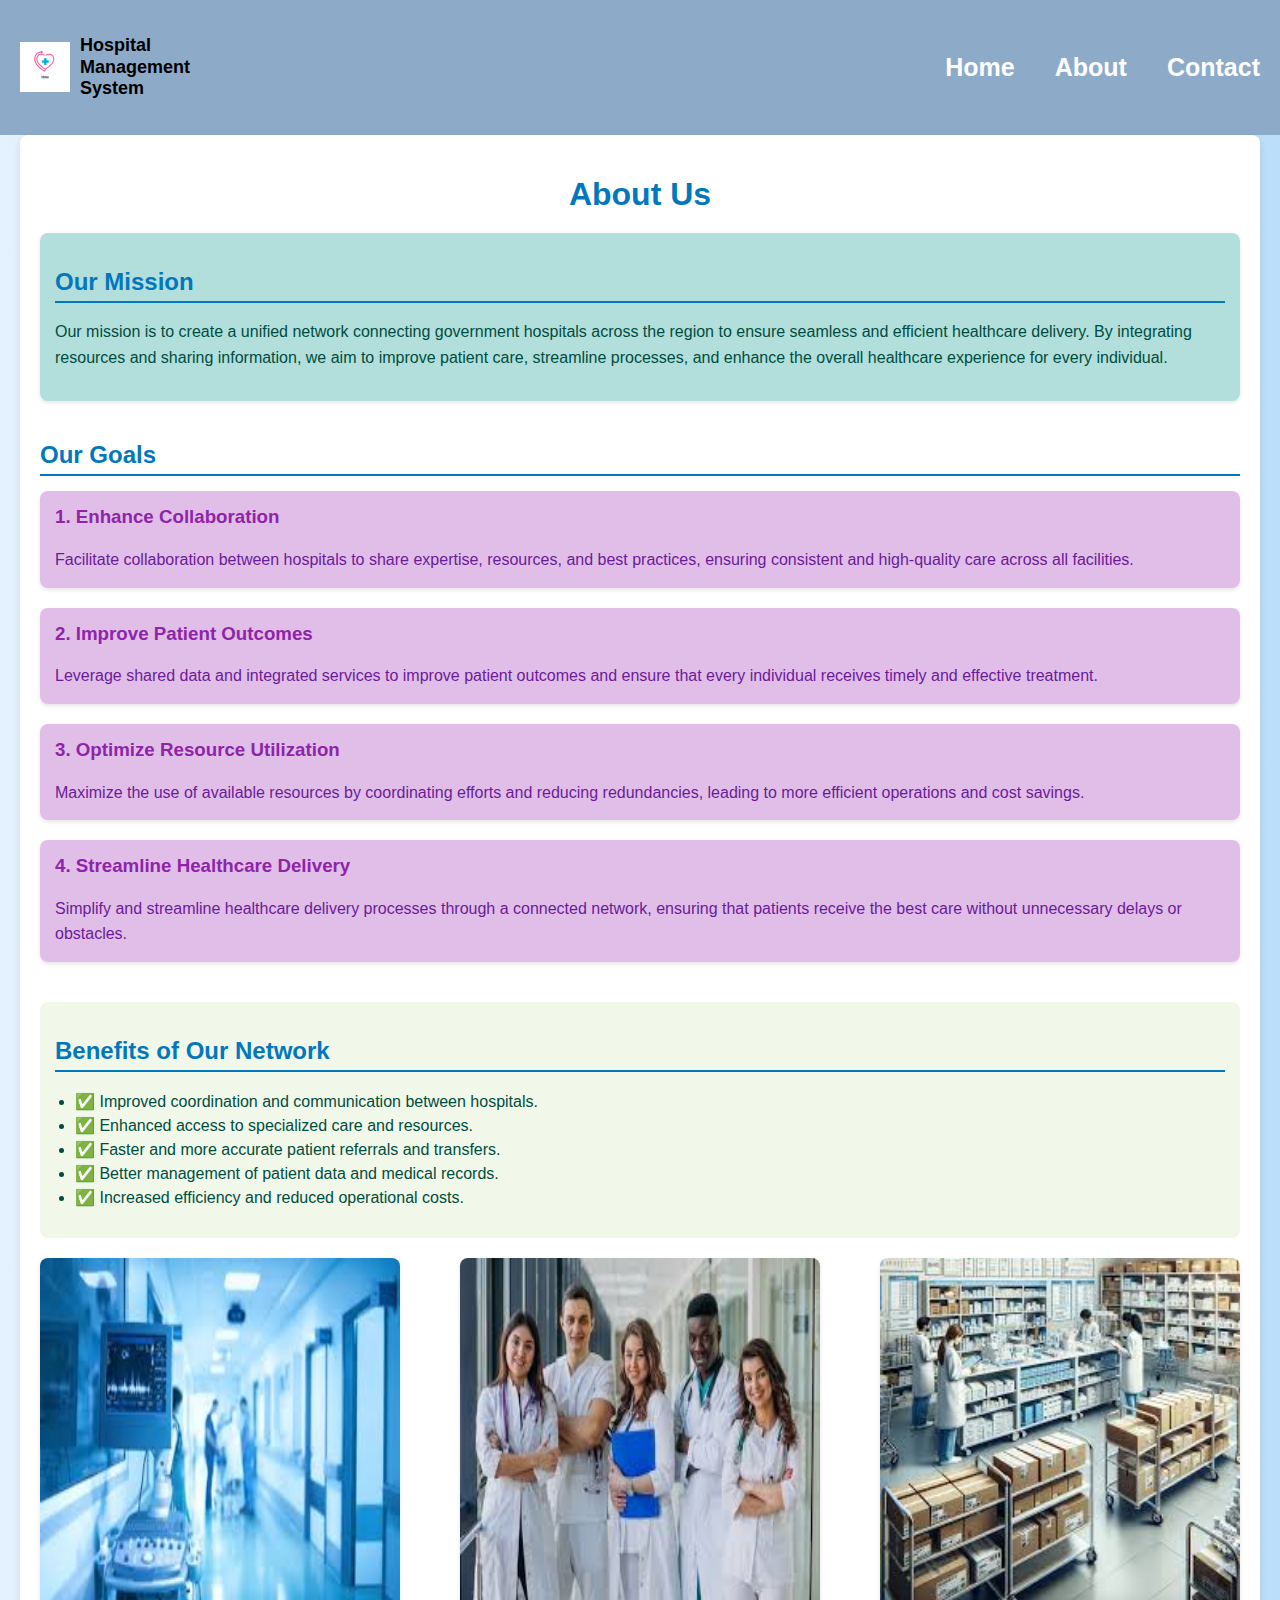
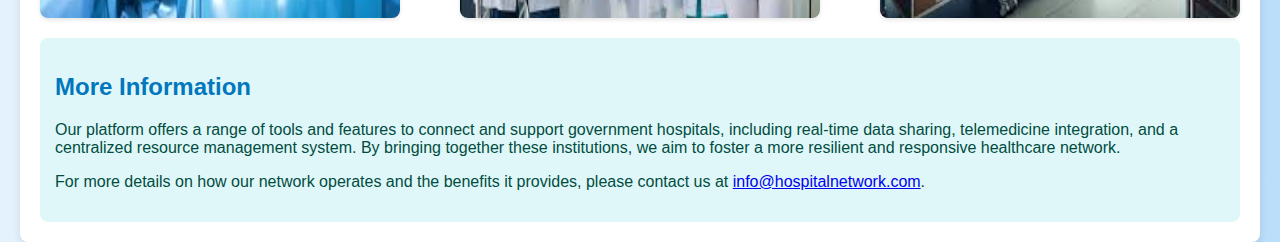
<file: aboutus.html>
<!DOCTYPE html>
<html lang="en">
<head>
    <meta charset="UTF-8">
    <meta http-equiv="X-UA-Compatible" content="IE=edge">
    <meta name="viewport" content="width=device-width, initial-scale=1.0">
    <title>About Us - Government Hospital Network</title>
    <style>
        body {
            font-family: Arial, sans-serif;
            margin: 0;
            padding: 0;
            background: linear-gradient(to right, #e3f2fd, #bbdefb);
            color: #333;
        }

        .container {
            max-width: 1200px;
            margin: 0 auto;
            padding: 20px;
            background: #ffffff;
            border-radius: 8px;
            box-shadow: 0 4px 8px rgba(0, 0, 0, 0.1);
        }

        h1 {
            color: #0277bd;
            margin-bottom: 20px;
            text-align: center;
        }

        .section {
            margin-bottom: 40px;
        }

        .section h2 {
            color: #0277bd;
            margin-bottom: 15px;
            border-bottom: 2px solid #0277bd;
            padding-bottom: 5px;
        }

        .section p {
            line-height: 1.6;
        }

        .mission {
            color: #004d40;
            background: #b2dfdb;
            padding: 15px;
            border-radius: 8px;
            box-shadow: 0 2px 4px rgba(0, 0, 0, 0.1);
        }

        .goal {
            background: #e1bee7;
            padding: 15px;
            border-radius: 8px;
            margin-bottom: 20px;
            box-shadow: 0 2px 4px rgba(0, 0, 0, 0.1);
        }

        .goal h3 {
            margin-top: 0;
            color: #8e24aa;
        }

        .goal p {
            margin: 0;
            color: #6a1b9a;
        }

        .benefits {
            background: #f1f8e9;
            padding: 15px;
            border-radius: 8px;
        }

        .benefits h2 {
            color: #0277bd;
            border-bottom: 2px solid #0277bd;
            padding-bottom: 5px;
        }

        .benefits ul {
            list-style-type: disc;
            padding-left: 20px;
        }

        .benefits li {
            margin: 5px 0;
            color: #004d40;
        }

        .image-gallery {
            display: flex;
            justify-content: space-between;
            flex-wrap: wrap;
            margin: 20px 0;
        }

        .image-gallery img {
            width: 30%;
            border-radius: 8px;
            box-shadow: 0 2px 4px rgba(0, 0, 0, 0.1);
        }

        .more-info {
            background: #e0f7fa;
            padding: 15px;
            border-radius: 8px;
            margin-top: 20px;
        }

        .more-info h2 {
            color: #0277bd;
        }

        .more-info p {
            color: #004d40;
        }

        /* Header Styles */
        .head {
            background-color: #8dabc9;
            padding: 20px;
            display: flex;
            align-items: center;
            justify-content: space-between;
            color: black;
        }

        .logo {
            display: flex;
            align-items: center;
        }

        #logo_img {
            width: 50px;
            margin-right: 10px;
        }

        #logofont {
            font-size: 18px;
            line-height: 1.2;
        }

        .head_nav ul {
            list-style-type: none;
            font-size: 25px;
            margin: 0;
            padding: 0;
            display: flex;
            gap: 40px;
            justify-content: center;
            
        }

        .head_nav a {
            color: #fff;
            text-decoration: none;
            font-weight: bold;
        
        }

        .head_nav a:hover {
            text-decoration: underline;
        }

        .auth-buttons {
            display: none; /* Hide auth buttons */
        }
    </style>
</head>
<body>

    <!-- Header Section -->
    <header class="head">             
        <div class="logo">
            <img src="./assets/logo.png" alt="Health Plus Logo" id="logo_img">
            <h2 id="logofont">Hospital<br>Management<br>System</h2>
        </div>
       
        <nav class="head_nav">
            <ul class="home">
                <li><a href="index.html" class="headul">Home</a></li>
                <li><a href="aboutus.html" class="headul">About</a></li>
                <li><a href="contact.html" class="headul">Contact</a></li>
                <!-- <li><a href="hospital.html" class="headul">Hospitals</a></li> -->
            </ul>
        </nav>
    </header>

    <div class="container">
        <h1>About Us</h1>

        <!-- Our Mission Section -->
        <div class="section mission">
            <h2>Our Mission</h2>
            <p>Our mission is to create a unified network connecting government hospitals across the region to ensure seamless and efficient healthcare delivery. By integrating resources and sharing information, we aim to improve patient care, streamline processes, and enhance the overall healthcare experience for every individual.</p>
        </div>

        <!-- Our Goals Section -->
        <div class="section">
            <h2>Our Goals</h2>
            <div class="goal">
                <h3>1. Enhance Collaboration</h3>
                <p>Facilitate collaboration between hospitals to share expertise, resources, and best practices, ensuring consistent and high-quality care across all facilities.</p>
            </div>
            <div class="goal">
                <h3>2. Improve Patient Outcomes</h3>
                <p>Leverage shared data and integrated services to improve patient outcomes and ensure that every individual receives timely and effective treatment.</p>
            </div>
            <div class="goal">
                <h3>3. Optimize Resource Utilization</h3>
                <p>Maximize the use of available resources by coordinating efforts and reducing redundancies, leading to more efficient operations and cost savings.</p>
            </div>
            <div class="goal">
                <h3>4. Streamline Healthcare Delivery</h3>
                <p>Simplify and streamline healthcare delivery processes through a connected network, ensuring that patients receive the best care without unnecessary delays or obstacles.</p>
            </div>
        </div>

        <!-- Benefits of Our Network Section -->
        <div class="benefits">
            <h2>Benefits of Our Network</h2>
            <ul>
                <li>✅ Improved coordination and communication between hospitals.</li>
                <li>✅ Enhanced access to specialized care and resources.</li>
                <li>✅ Faster and more accurate patient referrals and transfers.</li>
                <li>✅ Better management of patient data and medical records.</li>
                <li>✅ Increased efficiency and reduced operational costs.</li>
            </ul>
        </div>

        <!-- Image Gallery Section -->
        <div class="image-gallery">
            <img src="./assets/hospital.jpg" alt="Hospital Network Overview">
            <img src="./assets/doctors.jpg" alt="Healthcare Collaboration">
            <img src="./assets/stock.jpg" alt="Patient Care">
        </div>

        <!-- More Information Section -->
        <div class="more-info">
            <h2>More Information</h2>
            <p>Our platform offers a range of tools and features to connect and support government hospitals, including real-time data sharing, telemedicine integration, and a centralized resource management system. By bringing together these institutions, we aim to foster a more resilient and responsive healthcare network.</p>
            <p>For more details on how our network operates and the benefits it provides, please contact us at <a href="mailto:info@hospitalnetwork.com">info@hospitalnetwork.com</a>.</p>
        </div>
    </div>

</body>
</html>
</file>
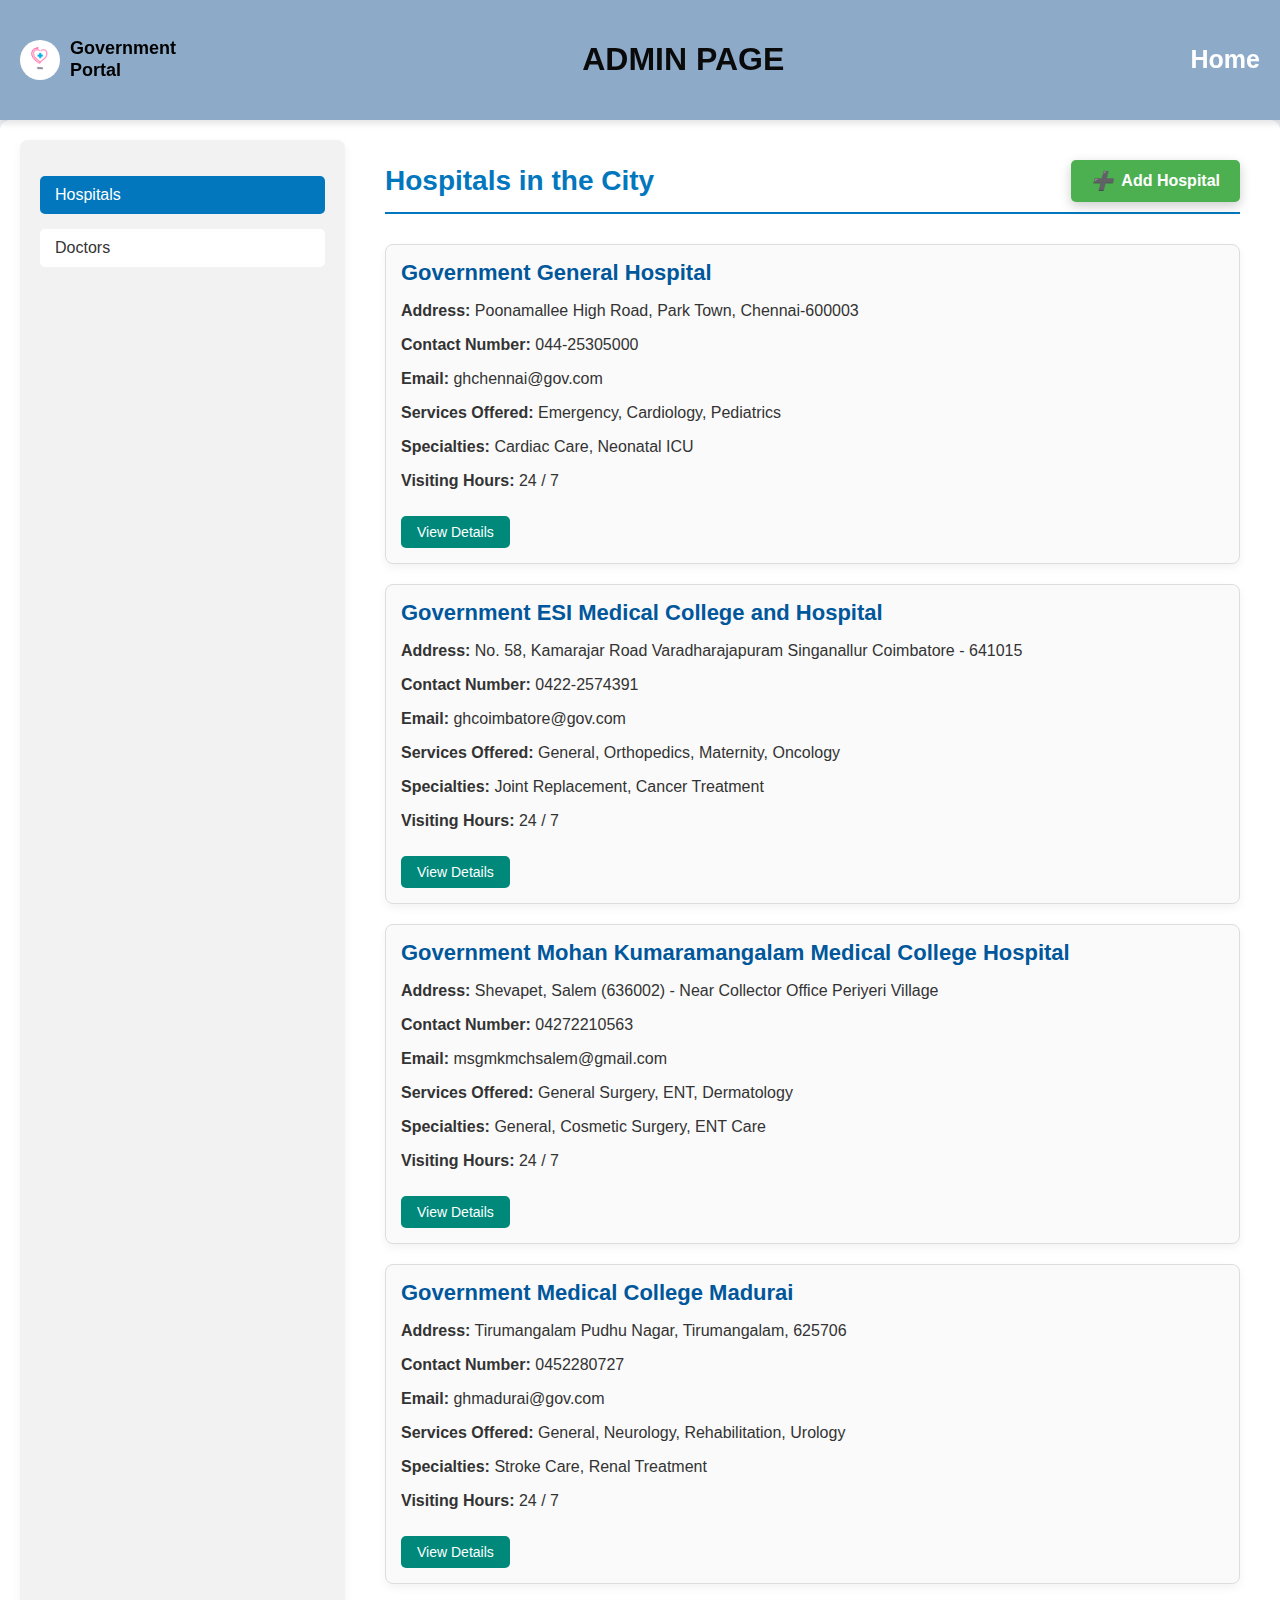
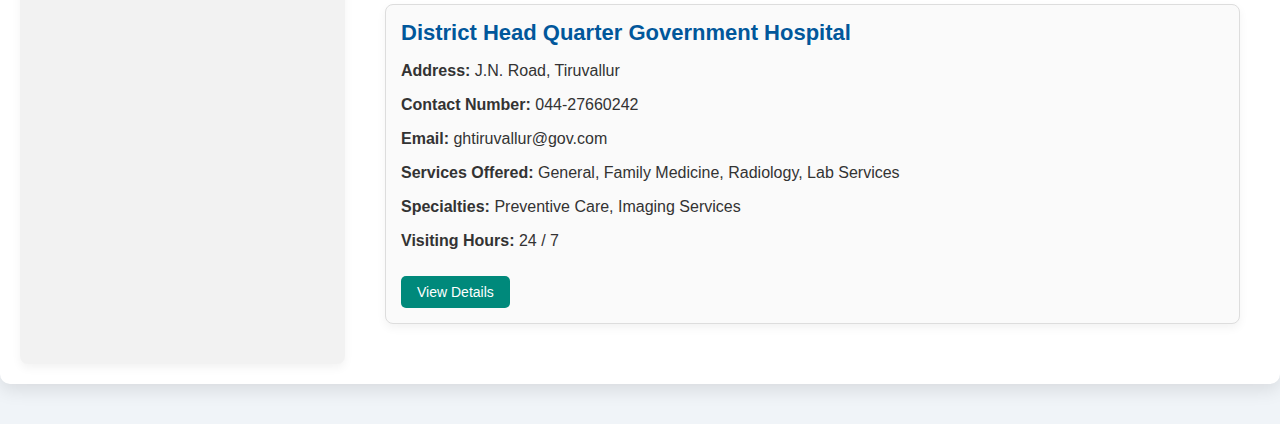
<file: admin.html>
<!DOCTYPE html>
<html lang="en">
<head>
    <meta charset="UTF-8">
    <meta http-equiv="X-UA-Compatible" content="IE=edge">
    <meta name="viewport" content="width=device-width, initial-scale=1.0">
    <title>Hospitals List - Government Hospital Network</title>
    <style>
        /* Your CSS code here */
    </style>
    <script src="admin.js" defer></script>
    <style>
        body {
            font-family: 'Segoe UI', Tahoma, Geneva, Verdana, sans-serif;
            margin: 0;
            padding: 0;
            background: #f0f4f8;
            color: #333;
        }

        .head {
            background-color: #8dabc9;
            padding: 20px;
            display: flex;
            align-items: center;
            justify-content: space-between;
            color: black;
            width: 100%;
            box-shadow: 0 4px 6px rgba(0, 0, 0, 0.1);
            position: fixed;
            top: 0;
            z-index: 1000;
        }

        .headul {
            margin-right: 40px;
        }

        .logo {
            display: flex;
            align-items: center;
        }

        #logo_img {
            width: 40px;
            margin-right: 10px;
            border-radius: 35px;
        }

        #logofont {
            font-size: 18px;
            line-height: 1.2;
        }

        .head_nav ul {
            list-style-type: none;
            font-size: 25px;
            margin: 0;
            padding: 0;
            display: flex;
            gap: 40px;
            justify-content: center;
        }

        .head_nav a {
            color: #fff;
            text-decoration: none;
            font-weight: bold;
        }

        .head_nav a:hover {
            text-decoration: underline;
        }

        .auth-buttons {
            display: none; /* Hide auth buttons */
        }

        .container {
            display: flex;
            max-width: 1500px;
            margin: 40px auto;
            padding: 20px;
            background: #fff;
            border-radius: 10px;
            box-shadow: 0 6px 18px rgba(0, 0, 0, 0.1);
            margin-top: 120px; /* Add top margin to avoid overlap with fixed header */
        }

        .left-section {
            width: 25%;
            padding: 20px;
            margin-right: 20px;
            background-color: #f2f2f2;
            border-radius: 8px;
            box-shadow: 0 4px 10px rgba(0, 0, 0, 0.05);
        }

        .right-section {
            width: 75%;
            padding: 20px;
        }

        .header {
            display: flex;
            justify-content: space-between;
            align-items: center;
            margin-bottom: 30px;
            padding-bottom: 10px;
            border-bottom: 2px solid #0277bd;
        }

        .header h1 {
            color: #0277bd;
            margin: 0;
            font-size: 28px;
        }

        .add-button {
            background-color: #4CAF50;
            color: #fff;
            padding: 10px 20px;
            border: none;
            border-radius: 5px;
            cursor: pointer;
            font-size: 16px;
            transition: all 0.3s ease;
            display: flex;
            align-items: center;
            font-weight: bold;
            box-shadow: 0 4px 12px rgba(0, 0, 0, 0.2);
        }

        .add-button:hover {
            background-color: #388E3C;
            transform: translateY(-2px);
        }

        .add-button i {
            margin-right: 8px;
            font-size: 18px;
        }

        .sidebar ul {
            list-style: none;
            padding: 0;
        }

        .sidebar li {
            margin-bottom: 15px;
        }

        .sidebar a {
            display: block;
            padding: 10px 15px;
            background-color: #fff;
            color: #333;
            text-decoration: none;
            border-radius: 5px;
            transition: background-color 0.3s ease;
        }

        .sidebar a:hover {
            background-color: #eee;
        }

        .sidebar .active {
            background-color: #0277bd;
            color: #fff;
        }

        .hospital-details,
        .doctor-details {
            margin-bottom: 20px;
            padding: 15px;
            border: 1px solid #ddd;
            border-radius: 8px;
            box-shadow: 0 4px 10px rgba(0, 0, 0, 0.05);
            background: #fafafa;
        }

        .hospital-details h2,
        .doctor-details h2 {
            margin: 0 0 10px;
            color: #01579b;
            font-size: 22px;
        }

        .view-details {
            background-color: #00897b;
            color: #fff;
            padding: 8px 16px;
            border: none;
            border-radius: 5px;
            cursor: pointer;
            font-size: 14px;
            transition: background-color 0.3s ease;
            margin-top: 10px;
        }

        .view-details:hover {
            background-color: #00695c;
        }
    </style>
</head>
<body>
    <!-- Header Section -->
    <header class="head">             
        <div class="logo">
            <img src="./assets/logo.png" alt="Health Plus Logo" id="logo_img">
            <h2 id="logofont">Government <br>Portal</h2>
        </div>
        <h1 style="color: #0b0a0a; font-size:">ADMIN PAGE</h1>
        <nav class="head_nav">
            <ul class="home">
                <li><a href="index.html" class="headul">Home</a></li>
                <!-- <li><a href="aboutus.html" class="headul">About</a></li> -->
                <!-- <li><a href="contact.html" class="headul">Contact</a></li> -->
            </ul>
        </nav>
    </header>

    <div class="container">
        <div class="left-section">
            <div class="sidebar">
                <ul>
                    <li><a href="#" class="active" onclick="showHospitals()">Hospitals</a></li>
                    <li><a href="#" onclick="showDoctors()">Doctors</a></li>
                </ul>
            </div>
        </div>

        <div class="right-section">
            <!-- Content will be dynamically loaded here based on selection -->
            <div id="content"></div>
        </div>
    </div>
</body>
</html>
</file>
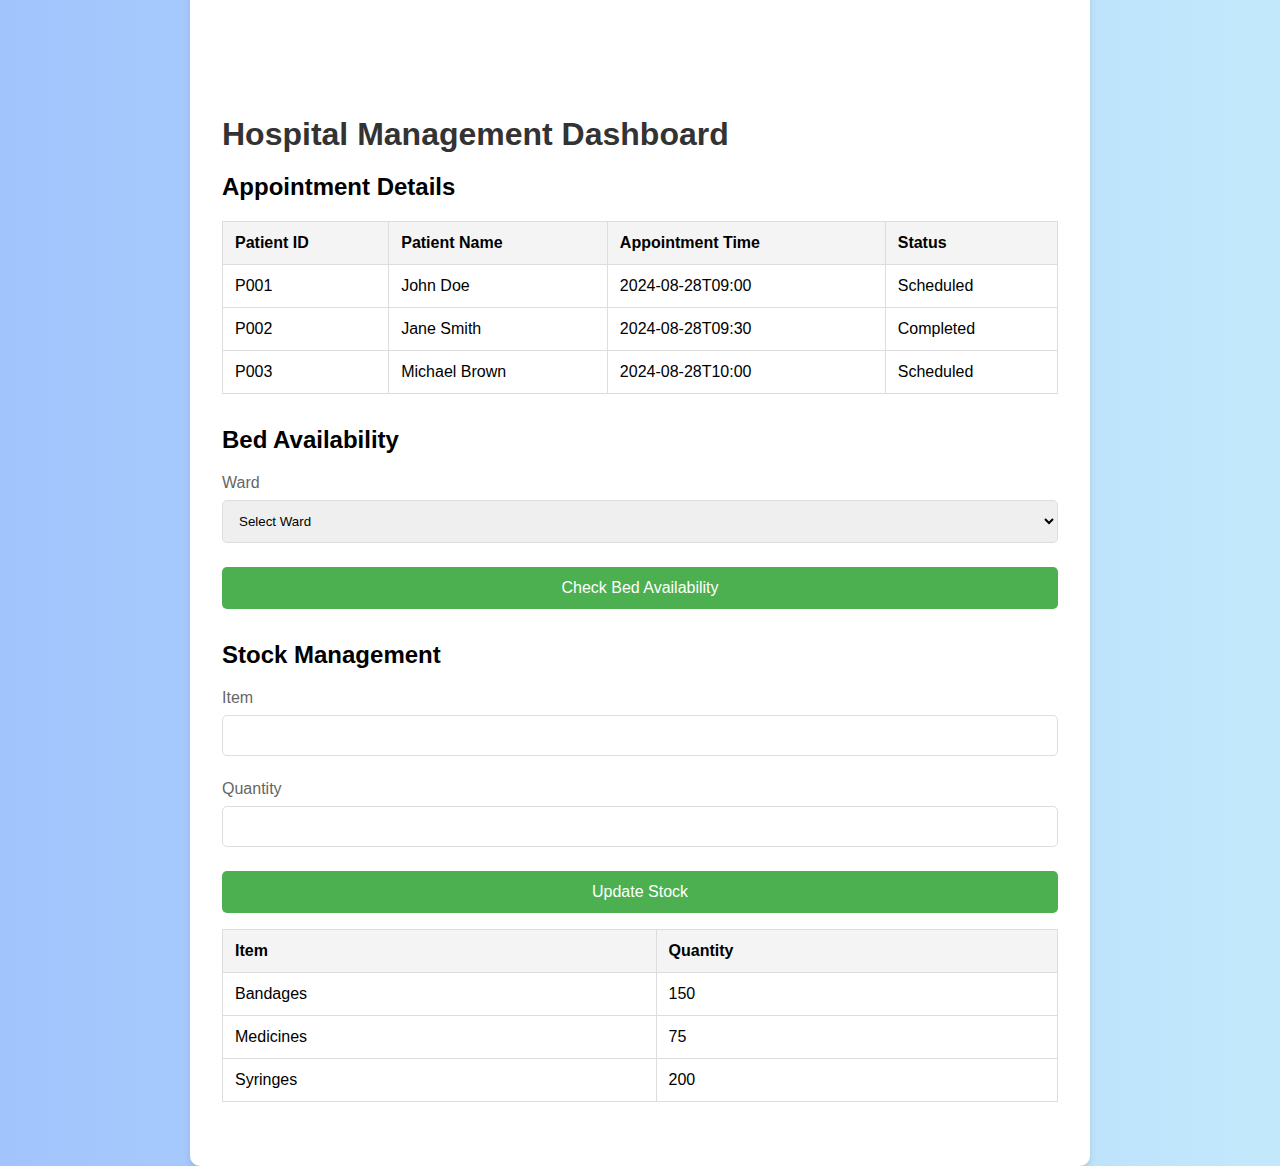
<file: available.html>
<!DOCTYPE html>
<html lang="en">
<head>
    <meta charset="UTF-8">
    <meta name="viewport" content="width=device-width, initial-scale=1.0">
    <title>Hospital Management Dashboard</title>
    <style>
        body {
            margin: 0;
            font-family: Arial, sans-serif;
            background: linear-gradient(to right, #a1c4fd, #c2e9fb);
            display: flex;
            justify-content: center;
            align-items: center;
            height: 100vh;
        }

        .container {
            background: white;
            padding: 2rem;
            margin-top: 230px;
            border-radius: 10px;
            box-shadow: 0 4px 6px rgba(0, 0, 0, 0.1);
            width: 100%;
            max-width: 900px;
            box-sizing: border-box;
            overflow: auto;
        }

        h1 {
            margin-bottom: 1rem;
            color: #333;
            font-size: 2rem;
        }

        .section {
            margin-bottom: 2rem;
        }

        .input-group {
            margin-bottom: 1.5rem;
            text-align: left;
        }

        .input-group label {
            display: block;
            margin-bottom: 0.5rem;
            color: #666;
        }

        .input-group input, .input-group select {
            width: 100%;
            padding: 0.75rem;
            border: 1px solid #ddd;
            border-radius: 5px;
            box-sizing: border-box;
        }

        button {
            background: #4CAF50;
            color: white;
            border: none;
            padding: 0.75rem 1rem;
            border-radius: 5px;
            cursor: pointer;
            transition: background 0.3s;
            width: 100%;
            font-size: 1rem;
        }

        button:hover {
            background: #45a049;
        }

        .alert {
            background: #f8d7da;
            color: #721c24;
            padding: 1rem;
            border-radius: 5px;
            margin-top: 1rem;
            display: none;
        }

        .data-table {
            width: 100%;
            border-collapse: collapse;
            margin-top: 1rem;
        }

        .data-table th, .data-table td {
            border: 1px solid #ddd;
            padding: 0.75rem;
            text-align: left;
        }

        .data-table th {
            background-color: #f4f4f4;
        }

        #conth1 {
            margin-top: 120px;
        }
    </style>
</head>
<body>
    <div class="container">
        <h1 id="conth1">Hospital Management Dashboard</h1>

        <!-- Appointment Details Section -->
        <div class="section" id="appointment-details">
            <h2>Appointment Details</h2>
            <table class="data-table">
                <thead>
                    <tr>
                        <th>Patient ID</th>
                        <th>Patient Name</th>
                        <th>Appointment Time</th>
                        <th>Status</th>
                    </tr>
                </thead>
                <tbody id="appointment-table-body">
                    <!-- Fake Data -->
                    <tr>
                        <td>P001</td>
                        <td>John Doe</td>
                        <td>2024-08-28T09:00</td>
                        <td>Scheduled</td>
                    </tr>
                    <tr>
                        <td>P002</td>
                        <td>Jane Smith</td>
                        <td>2024-08-28T09:30</td>
                        <td>Completed</td>
                    </tr>
                    <tr>
                        <td>P003</td>
                        <td>Michael Brown</td>
                        <td>2024-08-28T10:00</td>
                        <td>Scheduled</td>
                    </tr>
                </tbody>
            </table>
            <div id="appointment-alert" class="alert"></div>
        </div>

        
        <div class="section" id="bed-availability">
            <h2>Bed Availability</h2>
            <form id="bedForm">
                <div class="input-group">
                    <label for="ward">Ward</label>
                    <select id="ward" name="ward" required>
                        <option value="">Select Ward</option>
                        <option value="General">General</option>
                        <option value="ICU">ICU</option>
                        <option value="Emergency">Emergency</option>
                    </select>
                </div>
                <button type="submit">Check Bed Availability</button>
            </form>
            <div id="bed-alert" class="alert"></div>
            <table class="data-table" id="bed-table" style="display:none;">
                <thead>
                    <tr>
                        <th>Ward</th>
                        <th>Total Beds</th>
                        <th>Occupied Beds</th>
                        <th>Available Beds</th>
                    </tr>
                </thead>
                <tbody id="bed-table-body">
                    
                    <tr>
                        <td>General</td>
                        <td>30</td>
                        <td>22</td>
                        <td>8</td>
                    </tr>
                    <tr>
                        <td>ICU</td>
                        <td>12</td>
                        <td>8</td>
                        <td>4</td>
                    </tr>
                    <tr>
                        <td>Emergency</td>
                        <td>8</td>
                        <td>5</td>
                        <td>3</td>
                    </tr>
                </tbody>
            </table>
        </div>

       
        <div class="section" id="stock-management">
            <h2>Stock Management</h2>
            <form id="stockForm">
                <div class="input-group">
                    <label for="stock-item">Item</label>
                    <input type="text" id="stock-item" name="stock-item" required>
                </div>
                <div class="input-group">
                    <label for="stock-quantity">Quantity</label>
                    <input type="number" id="stock-quantity" name="stock-quantity" required>
                </div>
                <button type="submit">Update Stock</button>
            </form>
            <div id="stock-alert" class="alert"></div>
            <table class="data-table" id="stock-table">
                <thead>
                    <tr>
                        <th>Item</th>
                        <th>Quantity</th>
                    </tr>
                </thead>
                <tbody id="stock-table-body">
                  
                    <tr>
                        <td>Bandages</td>
                        <td>150</td>
                    </tr>
                    <tr>
                        <td>Medicines</td>
                        <td>75</td>
                    </tr>
                    <tr>
                        <td>Syringes</td>
                        <td>200</td>
                    </tr>
                </tbody>
            </table>
        </div>
    </div>

    <script>
        
        document.getElementById('bedForm').addEventListener('submit', function(event) {
            event.preventDefault();
            const ward = document.getElementById('ward').value;
            const alertBox = document.getElementById('bed-alert');
            const bedTable = document.getElementById('bed-table');
            const bedTableBody = document.getElementById('bed-table-body');
            
            if (ward) {
                alertBox.textContent = `Checking availability for ${ward} ward...`;
                alertBox.style.display = 'block';

                setTimeout(() => {
                    const beds = {
                        General: { total: 30, occupied: 22 },
                        ICU: { total: 12, occupied: 8 },
                        Emergency: { total: 8, occupied: 5 }
                    };
                    const availableBeds = beds[ward].total - beds[ward].occupied;
                    bedTableBody.innerHTML = `
                        <tr>
                            <td>${ward}</td>
                            <td>${beds[ward].total}</td>
                            <td>${beds[ward].occupied}</td>
                            <td>${availableBeds}</td>
                        </tr>
                    `;
                    bedTable.style.display = 'table';
                    alertBox.textContent = `Beds available: ${availableBeds}`;
                }, 1000);
            } else {
                alertBox.textContent = 'Please select a ward.';
                alertBox.style.display = 'block';
            }
        });

       
        document.getElementById('stockForm').addEventListener('submit', function(event) {
            event.preventDefault();
            const stockItem = document.getElementById('stock-item').value;
            const stockQuantity = document.getElementById('stock-quantity').value;
            const alertBox = document.getElementById('stock-alert');
            const stockTableBody = document.getElementById('stock-table-body');

            if (stockItem && stockQuantity) {
                alertBox.textContent = `Stock for ${stockItem} updated successfully!`;
                alertBox.style.display = 'block';

              
                const newRow = document.createElement('tr');
                newRow.innerHTML = `
                    <td>${stockItem}</td>
                    <td>${stockQuantity}</td>
                `;
                stockTableBody.appendChild(newRow);

                
                document.getElementById('stockForm').reset();
            } else {
                alertBox.textContent = 'Please fill in all fields.';
                alertBox.style.display = 'block';
            }
        });
    </script>
</body>
</html>
</file>
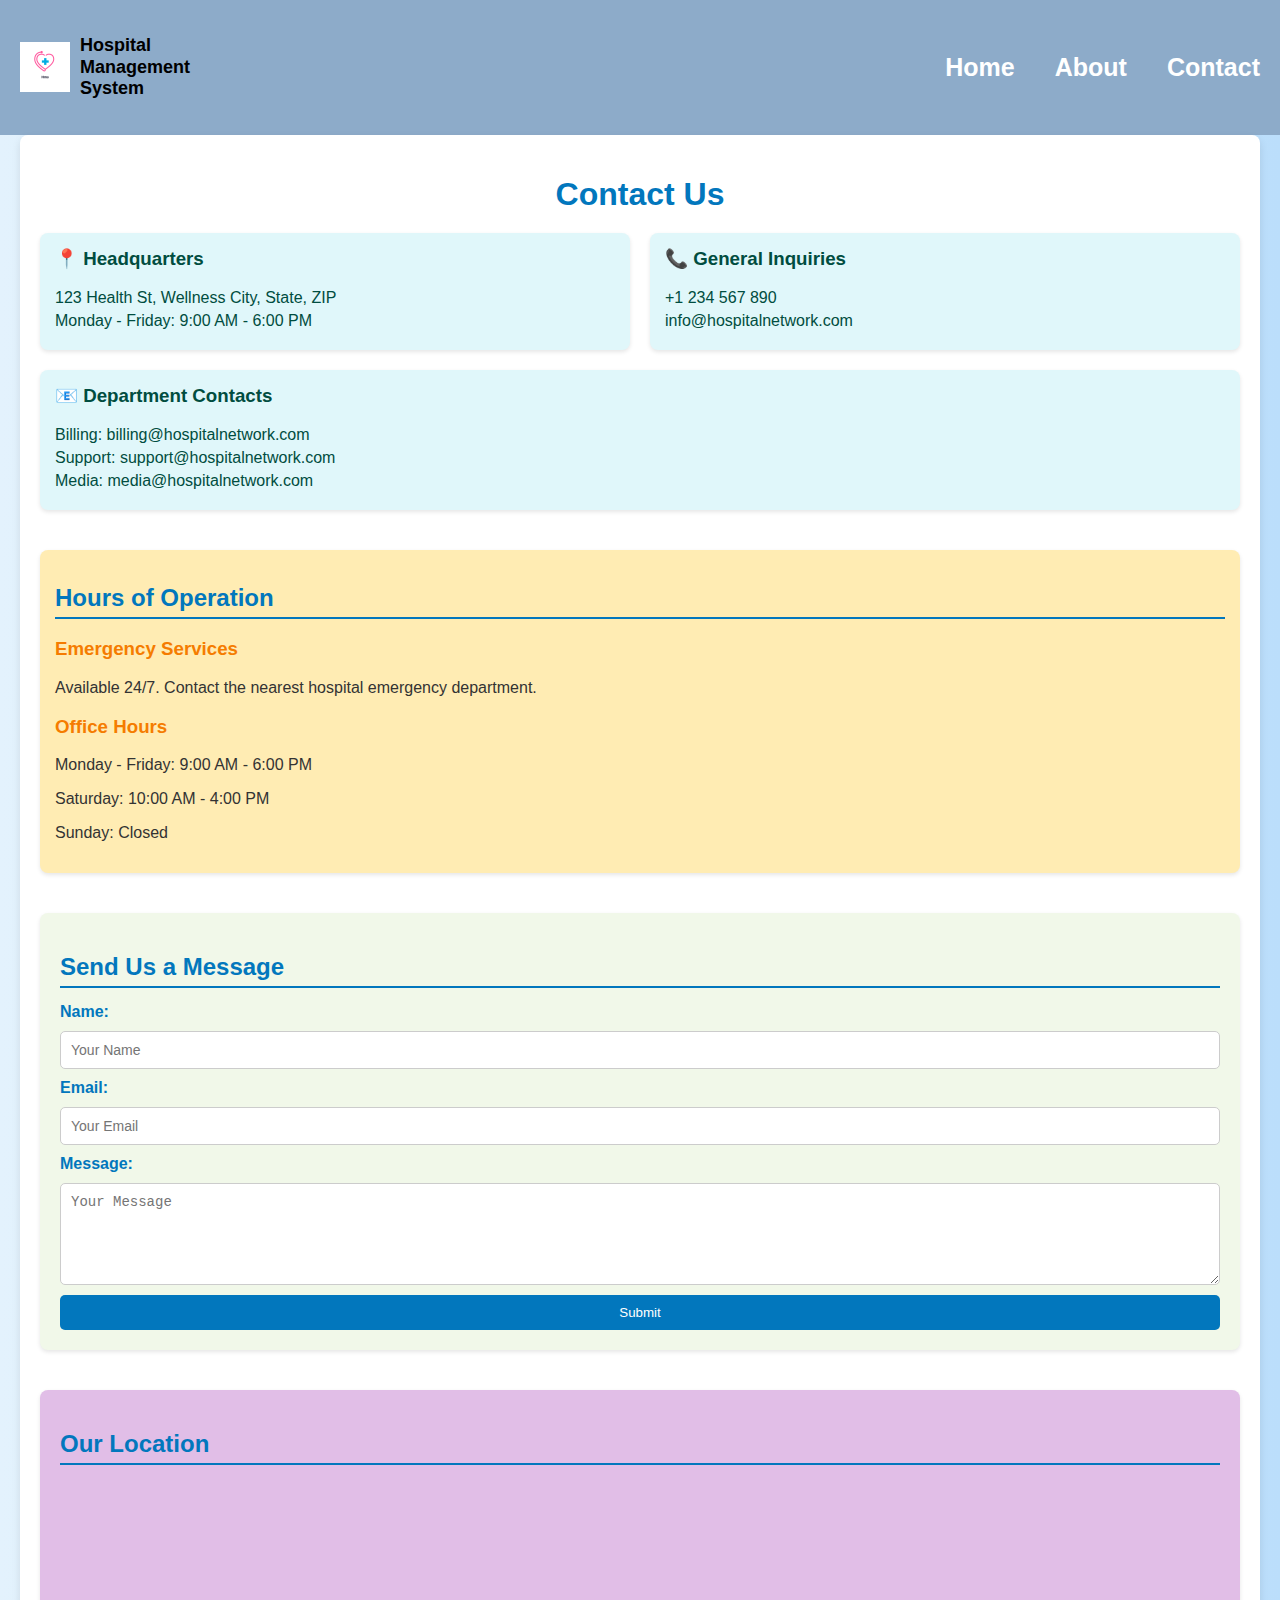
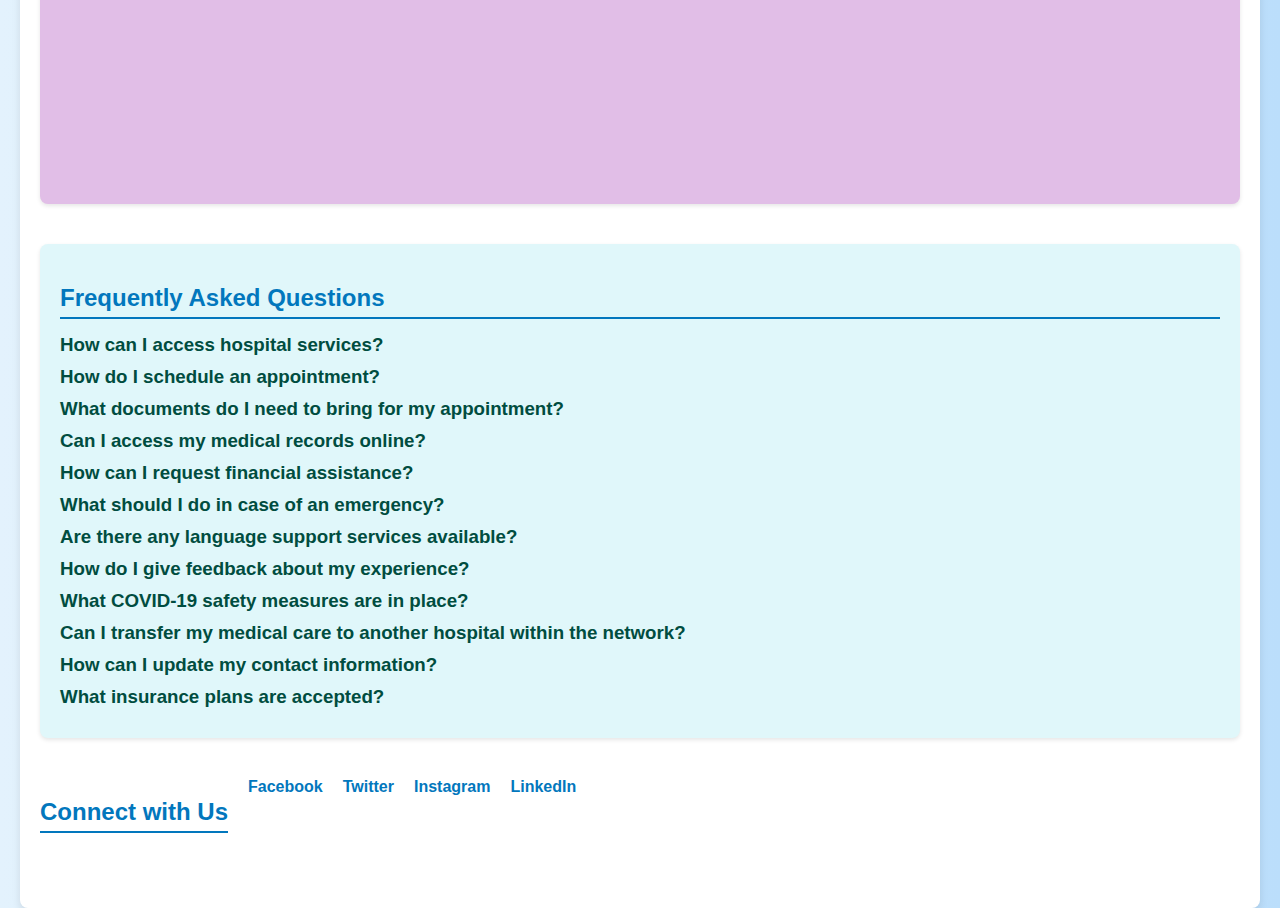
<file: contact.html>
<!DOCTYPE html>
<html lang="en">
<head>
    <meta charset="UTF-8">
    <meta http-equiv="X-UA-Compatible" content="IE=edge">
    <meta name="viewport" content="width=device-width, initial-scale=1.0">
    <title>Contact Us - Government Hospital Network</title>
    <style>
        body {
            font-family: Arial, sans-serif;
            margin: 0;
            padding: 0;
            background: linear-gradient(to right, #e3f2fd, #bbdefb);
            color: #333;
        }

        .container {
            max-width: 1200px;
            margin: 0 auto;
            padding: 20px;
            background: #ffffff;
            border-radius: 8px;
            box-shadow: 0 4px 8px rgba(0, 0, 0, 0.1);
        }

        h1 {
            color: #0277bd;
            margin-bottom: 20px;
            text-align: center;
        }

        .section {
            margin-bottom: 40px;
        }

        .section h2 {
            color: #0277bd;
            margin-bottom: 15px;
            border-bottom: 2px solid #0277bd;
            padding-bottom: 5px;
        }

        .contact-info {
            display: flex;
            flex-wrap: wrap;
            gap: 20px;
        }

        .info-box {
            flex: 1 1 calc(33.333% - 20px);
            background: #e0f7fa;
            padding: 15px;
            border-radius: 8px;
            box-shadow: 0 2px 4px rgba(0, 0, 0, 0.1);
        }

        .info-box h3 {
            color: #004d40;
            margin-top: 0;
        }

        .info-box p, .info-box a {
            color: #004d40;
            margin: 5px 0;
            text-decoration: none;
        }

        .info-box a:hover {
            text-decoration: underline;
        }

        .contact-form {
            background: #f1f8e9;
            padding: 20px;
            border-radius: 8px;
            box-shadow: 0 2px 4px rgba(0, 0, 0, 0.1);
        }

        .contact-form form {
            display: flex;
            flex-direction: column;
            gap: 10px;
        }

        .contact-form label {
            font-weight: bold;
            color: #0277bd;
        }

        .contact-form input,
        .contact-form textarea {
            padding: 10px;
            border: 1px solid #ccc;
            border-radius: 5px;
            font-size: 14px;
            resize: vertical;
        }

        .contact-form button {
            background: #0277bd;
            color: #fff;
            padding: 10px;
            border: none;
            border-radius: 5px;
            cursor: pointer;
            transition: background 0.3s;
        }

        .contact-form button:hover {
            background: #01579b;
        }

        .map-section {
            background: #e1bee7;
            padding: 20px;
            border-radius: 8px;
            box-shadow: 0 2px 4px rgba(0, 0, 0, 0.1);
        }

        .map-section iframe {
            width: 100%;
            height: 300px;
            border: none;
            border-radius: 8px;
        }

        .faq-section {
            background: #e0f7fa;
            padding: 20px;
            border-radius: 8px;
            box-shadow: 0 2px 4px rgba(0, 0, 0, 0.1);
        }

        .faq-section h2 {
            color: #0277bd;
            margin-bottom: 15px;
            border-bottom: 2px solid #0277bd;
            padding-bottom: 5px;
        }

        .faq {
            margin-bottom: 10px;
        }

        .faq h3 {
            margin: 0;
            color: #004d40;
            cursor: pointer;
        }

        .faq p {
            display: none;
            margin: 5px 0;
            color: #004d40;
        }

        .faq h3:hover {
            color: #0277bd;
        }

        .hours {
            background: #ffecb3;
            padding: 15px;
            border-radius: 8px;
            box-shadow: 0 2px 4px rgba(0, 0, 0, 0.1);
        }

        .hours h3 {
            color: #f57c00;
        }

        .social-media {
            display: flex;
            gap: 20px;
            margin-top: 10px;
        }

        .social-media a {
            text-decoration: none;
            color: #0277bd;
            font-weight: bold;
            transition: color 0.3s;
        }

        .social-media a:hover {
            color: #01579b;
        }
                /* Header Styles */
                .head {
            background-color: #8dabc9;
            padding: 20px;
            display: flex;
            align-items: center;
            justify-content: space-between;
            color: black;
        }

        .logo {
            display: flex;
            align-items: center;
        }

        #logo_img {
            width: 50px;
            margin-right: 10px;
        }

        #logofont {
            font-size: 18px;
            line-height: 1.2;
        }

        .head_nav ul {
            list-style-type: none;
            font-size: 25px;
            margin: 0;
            padding: 0;
            display: flex;
            gap: 40px;
            justify-content: center;
            
        }

        .head_nav a {
            color: #fff;
            text-decoration: none;
            font-weight: bold;
        
        }

        .head_nav a:hover {
            text-decoration: underline;
        }

        .auth-buttons {
            display: none; /* Hide auth buttons */
        }
    </style>
    <script>
        document.addEventListener('DOMContentLoaded', function () {
            const faqs = document.querySelectorAll('.faq h3');
            faqs.forEach(faq => {
                faq.addEventListener('click', function () {
                    const answer = this.nextElementSibling;
                    answer.style.display = answer.style.display === 'block' ? 'none' : 'block';
                });
            });
        });
    </script>
</head>
<body>
    
    <!-- Header Section -->
    <header class="head">             
        <div class="logo">
            <img src="./assets/logo.png" alt="Health Plus Logo" id="logo_img">
            <h2 id="logofont">Hospital<br>Management<br>System</h2>
        </div>
       
        <nav class="head_nav">
            <ul class="home">
                <li><a href="index.html" class="headul">Home</a></li>
                <li><a href="aboutus.html" class="headul">About</a></li>
                <li><a href="contact.html" class="headul">Contact</a></li>
                <!-- <li><a href="hospital.html" class="headul">Hospitals</a></li> -->
            </ul>
        </nav>
    </header>

    <div class="container">
        <h1>Contact Us</h1>

        <!-- Contact Information Section -->
        <div class="section contact-info">
            <div class="info-box">
                <h3>📍 Headquarters</h3>
                <p>123 Health St, Wellness City, State, ZIP</p>
                <p>Monday - Friday: 9:00 AM - 6:00 PM</p>
            </div>
            <div class="info-box">
                <h3>📞 General Inquiries</h3>
                <p>+1 234 567 890</p>
                <p>info@hospitalnetwork.com</p>
            </div>
            <div class="info-box">
                <h3>📧 Department Contacts</h3>
                <p>Billing: <a href="mailto:billing@hospitalnetwork.com">billing@hospitalnetwork.com</a></p>
                <p>Support: <a href="mailto:support@hospitalnetwork.com">support@hospitalnetwork.com</a></p>
                <p>Media: <a href="mailto:media@hospitalnetwork.com">media@hospitalnetwork.com</a></p>
            </div>
        </div>

        <!-- Hours of Operation Section -->
        <div class="section hours">
            <h2>Hours of Operation</h2>
            <h3>Emergency Services</h3>
            <p>Available 24/7. Contact the nearest hospital emergency department.</p>
            <h3>Office Hours</h3>
            <p>Monday - Friday: 9:00 AM - 6:00 PM</p>
            <p>Saturday: 10:00 AM - 4:00 PM</p>
            <p>Sunday: Closed</p>
        </div>

        <!-- Contact Form Section -->
        <div class="section contact-form">
            <h2>Send Us a Message</h2>
            <form action="#" method="POST">
                <label for="name">Name:</label>
                <input type="text" id="name" name="name" placeholder="Your Name" required>

                <label for="email">Email:</label>
                <input type="email" id="email" name="email" placeholder="Your Email" required>

                <label for="message">Message:</label>
                <textarea id="message" name="message" rows="5" placeholder="Your Message" required></textarea>

                <button type="submit">Submit</button>
            </form>
        </div>

        <!-- Map Section -->
        <div class="section map-section">
            <h2>Our Location</h2>
            <!-- <iframe src="https://www.google.com/maps/embed?pb=!1m18!1m12!1m3!1d3151.835434509374!2d144.95373631549487!3d-37.81627944202147!2m3!1f0!2f0!3f0!3m2!1i1024!2i768!4f13.1!3m3!1m2!1s0x6ad65d43f3f45d27%3A0x2d680d36c97e59ef!2sVictoria%20Street%2C%20Melbourne%20VIC%2C%20Australia!5e0!3m2!1sen!2sin!4v1600000000000!5m2!1sen!2sin" allowfullscreen="" loading="lazy"></iframe> -->
            <iframe src="https://www.google.com/maps/embed?pb=!1m18!1m12!1m3!1d3918.7829807748426!2d77.05794187451775!3d10.82791325824298!2m3!1f0!2f0!3f0!3m2!1i1024!2i768!4f13.1!3m3!1m2!1s0x3ba84ee37569ae7f%3A0x3c5b1824b6e79192!2sSri%20Eshwar%20College%20of%20Engineering%2C%20Coimbatore!5e0!3m2!1sen!2sin!4v1725324588228!5m2!1sen!2sin" allowfullscreen="" loading="lazy" referrerpolicy="no-referrer-when-downgrade"></iframe>

        </div>


        <!-- FAQ Section -->
        <div class="section faq-section">
            <h2>Frequently Asked Questions</h2>
            <div class="faq">
                <h3>How can I access hospital services?</h3>
                <p>All registered hospitals are part of our network, allowing you to access a wide range of healthcare services, including emergency care, outpatient consultations, and specialized treatments. Simply visit the nearest hospital or schedule an appointment through our website.</p>
            </div>
            <div class="faq">
                <h3>How do I schedule an appointment?</h3>
                <p>Appointments can be scheduled online through our hospital network website or by calling the hospital directly. You will receive a confirmation via email or SMS with all necessary details.</p>
            </div>
            <div class="faq">
                <h3>What documents do I need to bring for my appointment?</h3>
                <p>Please bring your ID, any relevant medical records, insurance information, and a list of medications you are currently taking. If it’s your first visit, arriving 15 minutes early is recommended for registration.</p>
            </div>
            <div class="faq">
                <h3>Can I access my medical records online?</h3>
                <p>Yes, patients can access their medical records online through our secure patient portal. You will need to create an account and log in with your unique credentials to view your records, test results, and upcoming appointments.</p>
            </div>
            <div class="faq">
                <h3>How can I request financial assistance?</h3>
                <p>Financial assistance is available for eligible patients. To apply, contact our billing department or visit our website to fill out the financial assistance form. Documentation of income and expenses may be required.</p>
            </div>
            <div class="faq">
                <h3>What should I do in case of an emergency?</h3>
                <p>If you have a medical emergency, please dial emergency services immediately or visit the nearest hospital emergency department. Emergency services are available 24/7 in all network hospitals.</p>
            </div>
            <div class="faq">
                <h3>Are there any language support services available?</h3>
                <p>Yes, we provide translation and interpreter services for non-English speaking patients. Please inform the hospital staff in advance, and we will arrange for language support during your visit.</p>
            </div>
            <div class="faq">
                <h3>How do I give feedback about my experience?</h3>
                <p>Your feedback is important to us. You can provide feedback online through our website, in person at the hospital reception, or by contacting our patient relations department via email at feedback@hospitalnetwork.com.</p>
            </div>
            <div class="faq">
                <h3>What COVID-19 safety measures are in place?</h3>
                <p>All hospitals in our network adhere to strict COVID-19 safety protocols, including mandatory mask-wearing, social distancing, regular sanitization, and screening of visitors. Please check specific hospital guidelines before your visit.</p>
            </div>
            <div class="faq">
                <h3>Can I transfer my medical care to another hospital within the network?</h3>
                <p>Yes, you can transfer your care within the network. Contact the hospital where you wish to receive services, and they will coordinate with your current hospital to transfer your medical records and care plan.</p>
            </div>
            <div class="faq">
                <h3>How can I update my contact information?</h3>
                <p>You can update your contact information by logging into the patient portal or contacting the hospital’s registration desk directly. Keeping your information up-to-date ensures you receive timely notifications and important updates.</p>
            </div>
            <div class="faq">
                <h3>What insurance plans are accepted?</h3>
                <p>Our network hospitals accept a wide range of insurance plans. Please check with the specific hospital or consult our website for a comprehensive list of accepted insurance providers and plans.</p>
            </div>
        </div>

        <!-- Social Media Section -->
        <div class="section social-media">
            <h2>Connect with Us</h2>
            <a href="https://www.facebook.com/hospitalnetwork" target="_blank">Facebook</a>
            <a href="https://www.twitter.com/hospitalnetwork" target="_blank">Twitter</a>
            <a href="https://www.instagram.com/hospitalnetwork" target="_blank">Instagram</a>
            <a href="https://www.linkedin.com/company/hospitalnetwork" target="_blank">LinkedIn</a>
        </div>
    </div>

</body>
</html>
</file>
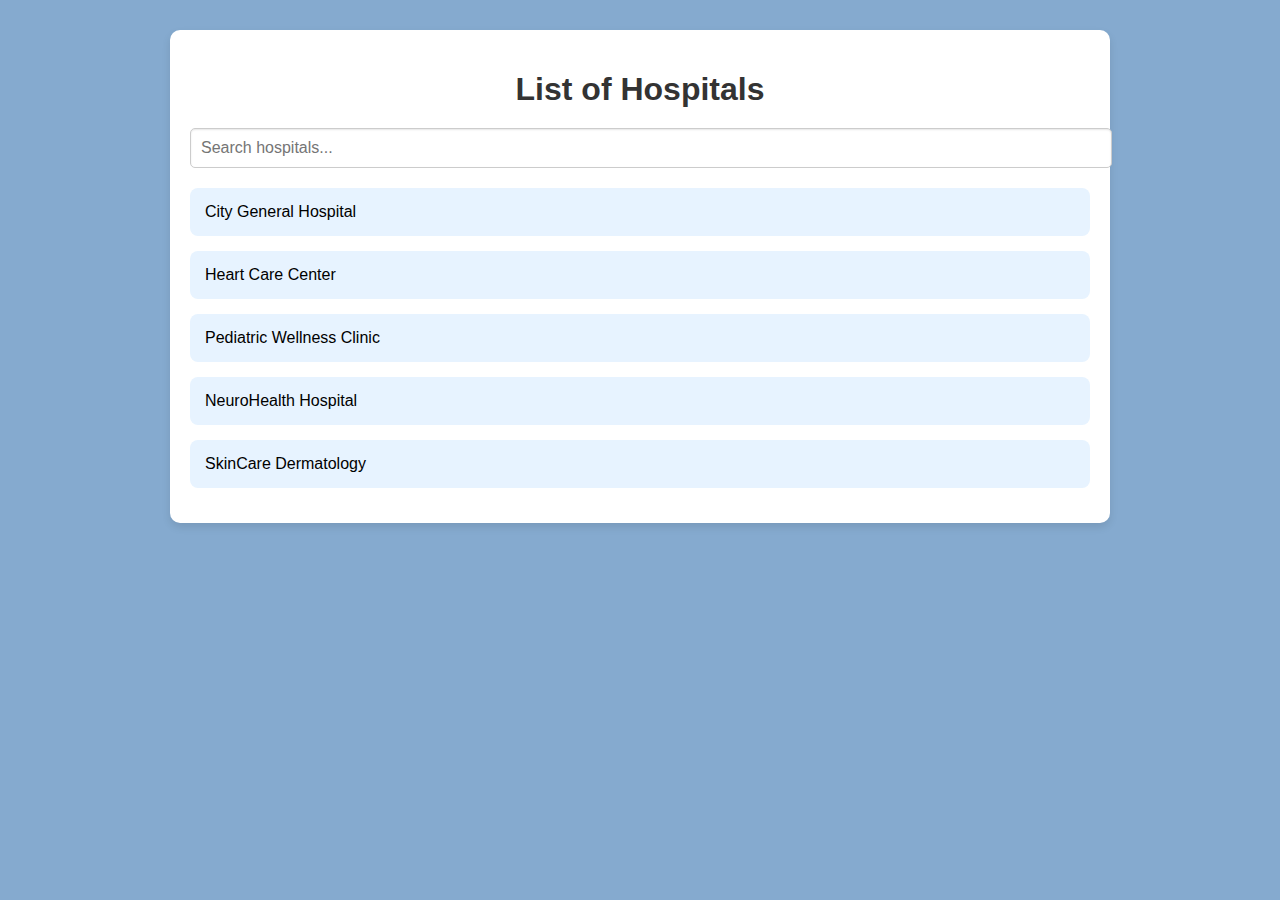
<file: hospital.html>
<!DOCTYPE html>
<html lang="en">
<head>
    <meta charset="UTF-8">
    <meta name="viewport" content="width=device-width, initial-scale=1.0">
    <title>List of Hospitals</title>
    <style>
       
        body {
            font-family: 'Segoe UI', Tahoma, Geneva, Verdana, sans-serif;
            margin: 0;
            padding: 0;
            background-color: #85aacf; 
        }

        .container {
            max-width: 900px;
            margin: 30px auto;
            padding: 20px;
            background-color: #ffffff; 
            border-radius: 10px;
            box-shadow: 0 4px 8px rgba(0, 0, 0, 0.1);
        }

        h1 {
            text-align: center;
            color: #333;
            margin-bottom: 20px;
        }

      
        #searchInput {
            width: 100%;
            padding: 10px;
            margin-bottom: 20px;
            font-size: 16px;
            border-radius: 5px;
            border: 1px solid #ccc;
            box-shadow: inset 0 1px 2px rgba(0, 0, 0, 0.1);
        }

        .hospital-list {
            list-style: none;
            padding: 0;
            margin: 0;
        }

        .hospital-item {
            padding: 15px;
            margin-bottom: 15px;
            background-color: #e7f3ff;
            border-radius: 8px;
            transition: background-color 0.3s ease;
            cursor: pointer;
        }

        .hospital-item:hover {
            background-color: #d0e7ff;
        }

 
        @media (max-width: 600px) {
            .hospital-item {
                flex-direction: column;
                align-items: flex-start;
            }
        }
    </style>
</head>
<body>

    <div class="container">
        <h1>List of Hospitals</h1>
        <input type="text" id="searchInput" placeholder="Search hospitals...">
        <ul class="hospital-list" id="hospitalList"></ul>
    </div>

    <script>
        
        const hospitals = [
            'City General Hospital',
            'Heart Care Center',
            'Pediatric Wellness Clinic',
            'NeuroHealth Hospital',
            'SkinCare Dermatology'
        ];

       
        function displayHospitals(hospitals) {
            const hospitalList = document.getElementById('hospitalList');
            hospitalList.innerHTML = ''; 
            hospitals.forEach(hospital => {
                const listItem = document.createElement('li');
                listItem.className = 'hospital-item';
                listItem.textContent = hospital;

                
                listItem.addEventListener('click', function() {
                    if (hospital === 'City General Hospital') {
                        window.location.href = 'available.html'; 
                    } else {
                        alert('No details available for ' + hospital);
                    }
                });

                hospitalList.appendChild(listItem);
            });
        }

  
        function debounce(func, wait) {
            let timeout;
            return function(...args) {
                const context = this;
                clearTimeout(timeout);
                timeout = setTimeout(() => func.apply(context, args), wait);
            };
        }

     
        document.getElementById('searchInput').addEventListener('input', debounce(function() {
            const filter = this.value.toLowerCase();
            const filteredHospitals = hospitals.filter(hospital => 
                hospital.toLowerCase().includes(filter)
            );
            displayHospitals(filteredHospitals);
        }, 300));

      
        displayHospitals(hospitals);
    </script>

</body>
</html>
</file>
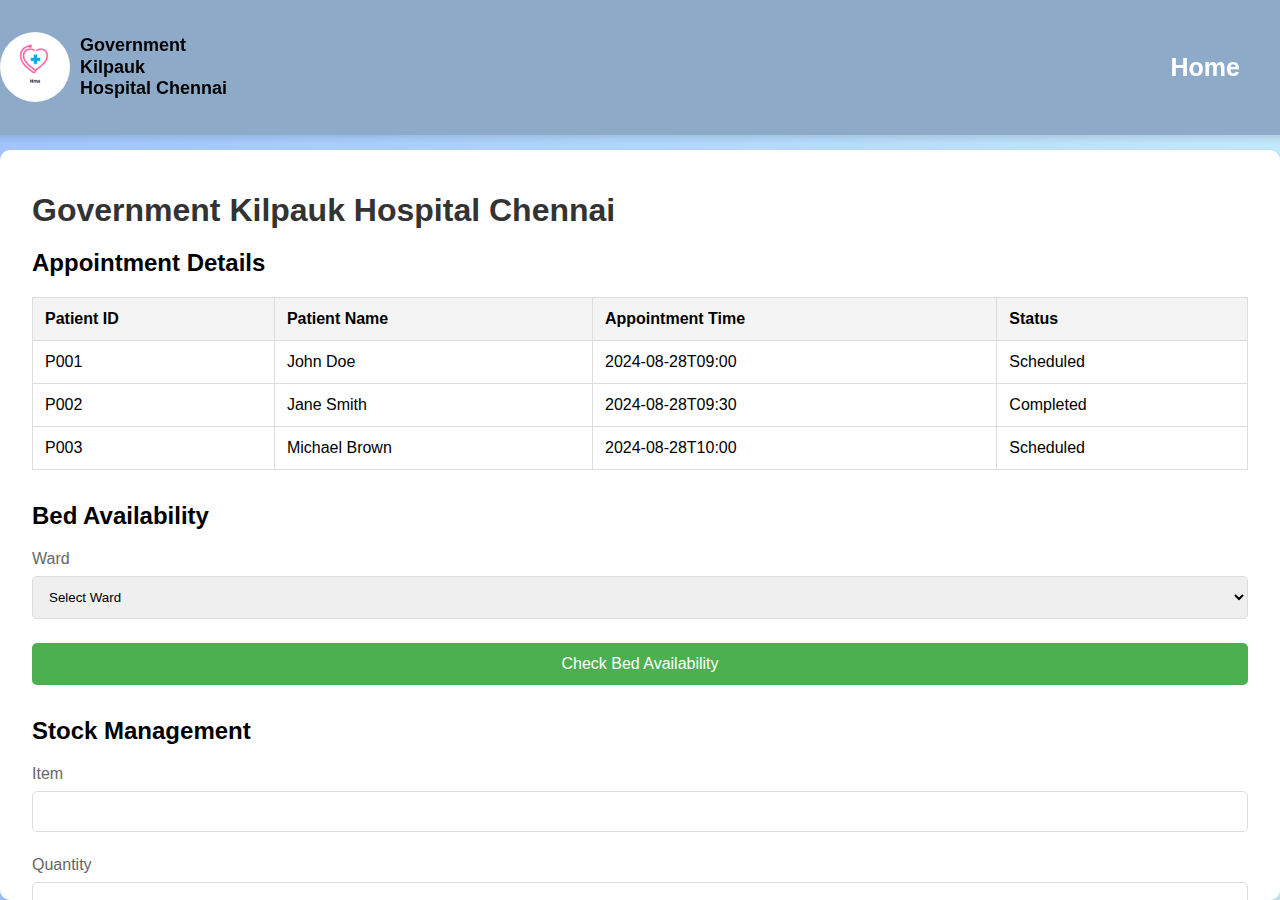
<file: hospital1.html>
<!DOCTYPE html>
<html lang="en">
<head>
    <meta charset="UTF-8">
    <meta name="viewport" content="width=device-width, initial-scale=1.0">
    <title>Government Kilpauk Hospital Chennai</title>
    <style>
        body {
            margin: 0;
            font-family: Arial, sans-serif;
            background: linear-gradient(to right, #a1c4fd, #c2e9fb);
            display: flex;
            flex-direction: column;
            align-items: center;
            height: 100vh;
        }

        .container {
            background: white;
            padding: 2rem;
            margin-top: 150px;
            border-radius: 10px;
            box-shadow: 0 4px 6px rgba(0, 0, 0, 0.1);
            width: 100%;
            max-width: 1500px;
            box-sizing: border-box;
            overflow: auto;
            flex: 1;
        }

        h1 {
            margin-bottom: 1rem;
            color: #333;
            font-size: 2rem;
        }

        .section {
            margin-bottom: 2rem;
        }

        .input-group {
            margin-bottom: 1.5rem;
            text-align: left;
        }

        .input-group label {
            display: block;
            margin-bottom: 0.5rem;
            color: #666;
        }

        .input-group input, .input-group select {
            width: 100%;
            padding: 0.75rem;
            border: 1px solid #ddd;
            border-radius: 5px;
            box-sizing: border-box;
        }

        button {
            background: #4CAF50;
            color: white;
            border: none;
            padding: 0.75rem 1rem;
            border-radius: 5px;
            cursor: pointer;
            transition: background 0.3s;
            width: 100%;
            font-size: 1rem;
        }

        button:hover {
            background: #45a049;
        }

        .alert {
            background: #f8d7da;
            color: #721c24;
            padding: 1rem;
            border-radius: 5px;
            margin-top: 1rem;
            display: none;
        }

        .data-table {
            width: 100%;
            border-collapse: collapse;
            margin-top: 1rem;
        }

        .data-table th, .data-table td {
            border: 1px solid #ddd;
            padding: 0.75rem;
            text-align: left;
        }

        .data-table th {
            background-color: #f4f4f4;
        }

        #conth1 {
            margin-top: 10px;
        }

         /* Header Styles */
         .head {
            background-color: #8dabc9;
            padding: 20px;
            display: flex;
            align-items: center;
            justify-content: space-between;
            color: black;
            width: 100%;
            box-shadow: 0 4px 6px rgba(0, 0, 0, 0.1);
            position: fixed;
            top: 0;
            z-index: 1000;
        }
        .headul{
            margin-right:40px;
        }

        .logo {
            display: flex;
            align-items: center;
        }

        #logo_img {
            width: 70px;
            margin-right: 10px;
            border-radius: 35px;
        }

        #logofont {
            font-size: 18px;
            line-height: 1.2;
        }

        .head_nav ul {
            list-style-type: none;
            font-size: 25px;
            margin: 0;
            padding: 0;
            display: flex;
            gap: 40px;
            justify-content: center;
        }

        .head_nav a {
            color: #fff;
            text-decoration: none;
            font-weight: bold;
        }

        .head_nav a:hover {
            text-decoration: underline;
        }

        .auth-buttons {
            display: none; /* Hide auth buttons */
        }
    </style>
</head>
<body>
    <!-- Header Section -->
    <header class="head">             
        <div class="logo">
            <img src="./assets/logo.png" alt="Health Plus Logo" id="logo_img">
            <h2 id="logofont">Government<br>Kilpauk<br>Hospital Chennai</h2>
        </div>
       
        <nav class="head_nav">
            <ul class="home">
                <li><a href="index.html" class="headul">Home</a></li>
                <!-- <li><a href="aboutus.html" class="headul">About</a></li> -->
                <!-- <li><a href="contact.html" class="headul">Contact</a></li> -->
            </ul>
        </nav>
    </header>

    <div class="container">
        <h1 id="conth1">Government Kilpauk Hospital Chennai</h1>

        <!-- Appointment Details Section -->
        <div class="section" id="appointment-details">
            <h2>Appointment Details</h2>
            <table class="data-table">
                <thead>
                    <tr>
                        <th>Patient ID</th>
                        <th>Patient Name</th>
                        <th>Appointment Time</th>
                        <th>Status</th>
                    </tr>
                </thead>
                <tbody id="appointment-table-body">
                    <!-- Fake Data -->
                    <tr>
                        <td>P001</td>
                        <td>John Doe</td>
                        <td>2024-08-28T09:00</td>
                        <td>Scheduled</td>
                    </tr>
                    <tr>
                        <td>P002</td>
                        <td>Jane Smith</td>
                        <td>2024-08-28T09:30</td>
                        <td>Completed</td>
                    </tr>
                    <tr>
                        <td>P003</td>
                        <td>Michael Brown</td>
                        <td>2024-08-28T10:00</td>
                        <td>Scheduled</td>
                    </tr>
                </tbody>
            </table>
            <div id="appointment-alert" class="alert"></div>
        </div>

        <!-- Bed Availability Section -->
        <div class="section" id="bed-availability">
            <h2>Bed Availability</h2>
            <form id="bedForm">
                <div class="input-group">
                    <label for="ward">Ward</label>
                    <select id="ward" name="ward" required>
                        <option value="">Select Ward</option>
                        <option value="General">General</option>
                        <option value="ICU">ICU</option>
                        <option value="Emergency">Emergency</option>
                    </select>
                </div>
                <button type="submit">Check Bed Availability</button>
            </form>
            <div id="bed-alert" class="alert"></div>
            <table class="data-table" id="bed-table" style="display:none;">
                <thead>
                    <tr>
                        <th>Ward</th>
                        <th>Total Beds</th>
                        <th>Occupied Beds</th>
                        <th>Available Beds</th>
                    </tr>
                </thead>
                <tbody id="bed-table-body">
                    <tr>
                        <td>General</td>
                        <td>30</td>
                        <td>22</td>
                        <td>8</td>
                    </tr>
                    <tr>
                        <td>ICU</td>
                        <td>12</td>
                        <td>8</td>
                        <td>4</td>
                    </tr>
                    <tr>
                        <td>Emergency</td>
                        <td>8</td>
                        <td>5</td>
                        <td>3</td>
                    </tr>
                </tbody>
            </table>
        </div>

        <!-- Stock Management Section -->
        <div class="section" id="stock-management">
            <h2>Stock Management</h2>
            <form id="stockForm">
                <div class="input-group">
                    <label for="stock-item">Item</label>
                    <input type="text" id="stock-item" name="stock-item" required>
                </div>
                <div class="input-group">
                    <label for="stock-quantity">Quantity</label>
                    <input type="number" id="stock-quantity" name="stock-quantity" required>
                </div>
                <button type="submit">Update Stock</button>
            </form>
            <div id="stock-alert" class="alert"></div>
            <table class="data-table" id="stock-table">
                <thead>
                    <tr>
                        <th>Item</th>
                        <th>Quantity</th>
                    </tr>
                </thead>
                <tbody id="stock-table-body">
                    <tr>
                        <td>Bandages</td>
                        <td>150</td>
                    </tr>
                    <tr>
                        <td>Medicines</td>
                        <td>75</td>
                    </tr>
                    <tr>
                        <td>Syringes</td>
                        <td>200</td>
                    </tr>
                </tbody>
            </table>
        </div>
    </div>

   

    <script>
        
        document.getElementById('bedForm').addEventListener('submit', function(event) {
            event.preventDefault();
            const ward = document.getElementById('ward').value;
            const alertBox = document.getElementById('bed-alert');
            const bedTable = document.getElementById('bed-table');
            const bedTableBody = document.getElementById('bed-table-body');
            
            if (ward) {
                alertBox.textContent = `Checking availability for ${ward} ward...`;
                alertBox.style.display = 'block';

                setTimeout(() => {
                    const beds = {
                        General: { total: 30, occupied: 22 },
                        ICU: { total: 12, occupied: 8 },
                        Emergency: { total: 8, occupied: 5 }
                    };
                    const availableBeds = beds[ward].total - beds[ward].occupied;
                    bedTableBody.innerHTML = `
                        <tr>
                            <td>${ward}</td>
                            <td>${beds[ward].total}</td>
                            <td>${beds[ward].occupied}</td>
                            <td>${availableBeds}</td>
                        </tr>
                    `;
                    bedTable.style.display = 'table';
                    alertBox.textContent = `Beds available: ${availableBeds}`;
                }, 1000);
            } else {
                alertBox.textContent = 'Please select a ward.';
                alertBox.style.display = 'block';
            }
        });

       
        document.getElementById('stockForm').addEventListener('submit', function(event) {
            event.preventDefault();
            const stockItem = document.getElementById('stock-item').value;
            const stockQuantity = document.getElementById('stock-quantity').value;
            const alertBox = document.getElementById('stock-alert');
            const stockTableBody = document.getElementById('stock-table-body');

            if (stockItem && stockQuantity) {
                alertBox.textContent = `Stock for ${stockItem} updated successfully!`;
                alertBox.style.display = 'block';

              
                const newRow = document.createElement('tr');
                newRow.innerHTML = `
                    <td>${stockItem}</td>
                    <td>${stockQuantity}</td>
                `;
                stockTableBody.appendChild(newRow);

                
                document.getElementById('stockForm').reset();
            } else {
                alertBox.textContent = 'Please fill in all fields.';
                alertBox.style.display = 'block';
            }
        });
    </script>
</body>
</html>
</file>
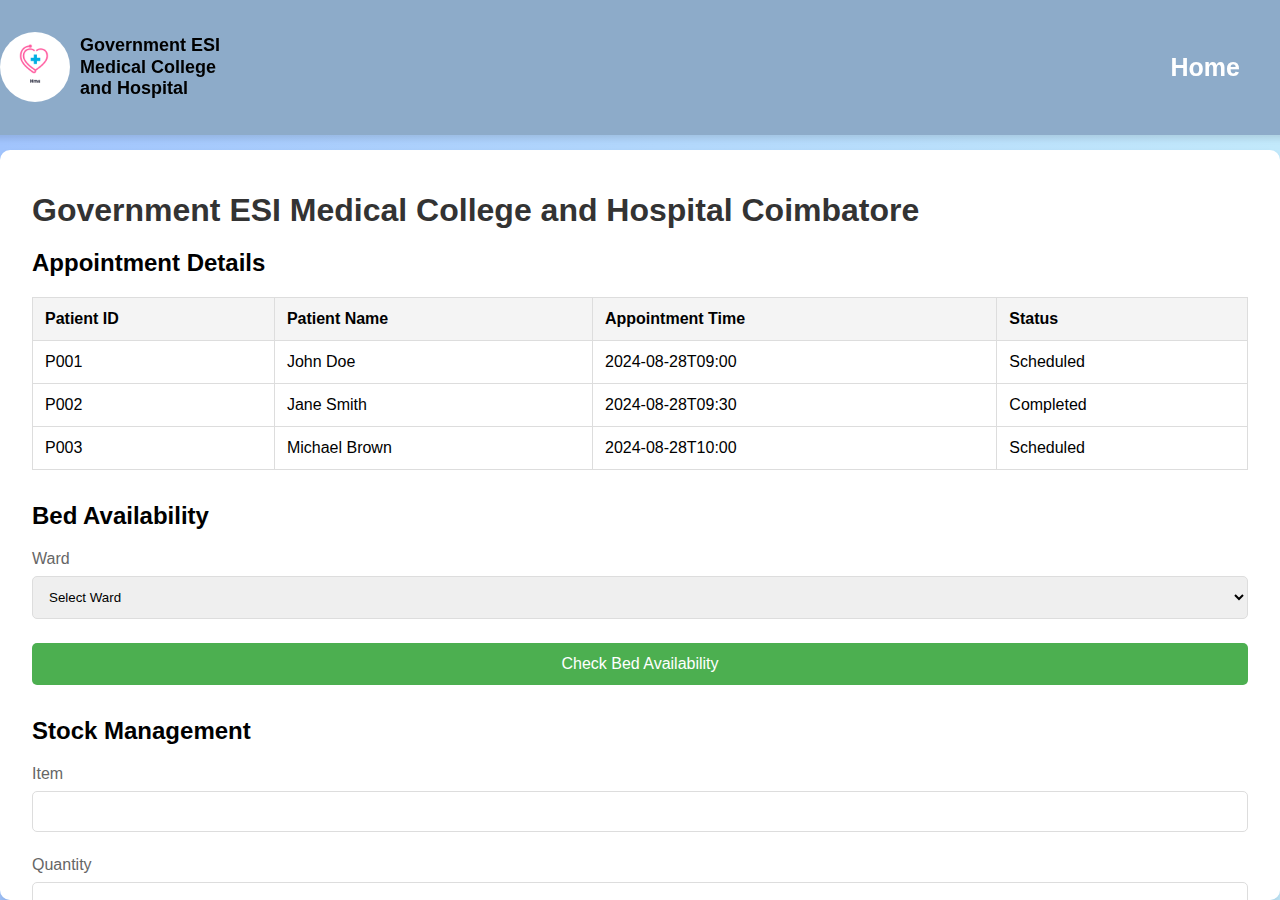
<file: hospital2.html>
<!DOCTYPE html>
<html lang="en">
<head>
    <meta charset="UTF-8">
    <meta name="viewport" content="width=device-width, initial-scale=1.0">
    <title>Government ESI Medical College and Hospital</title>
    <style>
        body {
            margin: 0;
            font-family: Arial, sans-serif;
            background: linear-gradient(to right, #a1c4fd, #c2e9fb);
            display: flex;
            flex-direction: column;
            align-items: center;
            height: 100vh;
        }

        .container {
            background: white;
            padding: 2rem;
            margin-top: 150px;
            border-radius: 10px;
            box-shadow: 0 4px 6px rgba(0, 0, 0, 0.1);
            width: 100%;
            max-width: 1500px;
            box-sizing: border-box;
            overflow: auto;
            flex: 1;
        }

        h1 {
            margin-bottom: 1rem;
            color: #333;
            font-size: 2rem;
        }

        .section {
            margin-bottom: 2rem;
        }

        .input-group {
            margin-bottom: 1.5rem;
            text-align: left;
        }

        .input-group label {
            display: block;
            margin-bottom: 0.5rem;
            color: #666;
        }

        .input-group input, .input-group select {
            width: 100%;
            padding: 0.75rem;
            border: 1px solid #ddd;
            border-radius: 5px;
            box-sizing: border-box;
        }

        button {
            background: #4CAF50;
            color: white;
            border: none;
            padding: 0.75rem 1rem;
            border-radius: 5px;
            cursor: pointer;
            transition: background 0.3s;
            width: 100%;
            font-size: 1rem;
        }

        button:hover {
            background: #45a049;
        }

        .alert {
            background: #f8d7da;
            color: #721c24;
            padding: 1rem;
            border-radius: 5px;
            margin-top: 1rem;
            display: none;
        }

        .data-table {
            width: 100%;
            border-collapse: collapse;
            margin-top: 1rem;
        }

        .data-table th, .data-table td {
            border: 1px solid #ddd;
            padding: 0.75rem;
            text-align: left;
        }

        .data-table th {
            background-color: #f4f4f4;
        }

        #conth1 {
            margin-top: 10px;
        }

         /* Header Styles */
         .head {
            background-color: #8dabc9;
            padding: 20px;
            display: flex;
            align-items: center;
            justify-content: space-between;
            color: black;
            width: 100%;
            box-shadow: 0 4px 6px rgba(0, 0, 0, 0.1);
            position: fixed;
            top: 0;
            z-index: 1000;
        }
        .headul{
            margin-right:40px;
        }

        .logo {
            display: flex;
            align-items: center;
        }

        #logo_img {
            width: 70px;
            margin-right: 10px;
            border-radius: 35px;
        }

        #logofont {
            font-size: 18px;
            line-height: 1.2;
        }

        .head_nav ul {
            list-style-type: none;
            font-size: 25px;
            margin: 0;
            padding: 0;
            display: flex;
            gap: 40px;
            justify-content: center;
        }

        .head_nav a {
            color: #fff;
            text-decoration: none;
            font-weight: bold;
        }

        .head_nav a:hover {
            text-decoration: underline;
        }

        .auth-buttons {
            display: none; /* Hide auth buttons */
        }
    </style>
</head>
<body>
    <!-- Header Section -->
    <header class="head">             
        <div class="logo">
            <img src="./assets/logo.png" alt="Health Plus Logo" id="logo_img">
            <h2 id="logofont">Government ESI<br>Medical College<br>and Hospital</h2>
        </div>
       
        <nav class="head_nav">
            <ul class="home">
                <li><a href="index.html" class="headul">Home</a></li>
                <!-- <li><a href="aboutus.html" class="headul">About</a></li> -->
                <!-- <li><a href="contact.html" class="headul">Contact</a></li> -->
            </ul>
        </nav>
    </header>

    <div class="container">
        <h1 id="conth1">Government ESI Medical College and Hospital <b>Coimbatore</b></h1>

        <!-- Appointment Details Section -->
        <div class="section" id="appointment-details">
            <h2>Appointment Details</h2>
            <table class="data-table">
                <thead>
                    <tr>
                        <th>Patient ID</th>
                        <th>Patient Name</th>
                        <th>Appointment Time</th>
                        <th>Status</th>
                    </tr>
                </thead>
                <tbody id="appointment-table-body">
                    <!-- Fake Data -->
                    <tr>
                        <td>P001</td>
                        <td>John Doe</td>
                        <td>2024-08-28T09:00</td>
                        <td>Scheduled</td>
                    </tr>
                    <tr>
                        <td>P002</td>
                        <td>Jane Smith</td>
                        <td>2024-08-28T09:30</td>
                        <td>Completed</td>
                    </tr>
                    <tr>
                        <td>P003</td>
                        <td>Michael Brown</td>
                        <td>2024-08-28T10:00</td>
                        <td>Scheduled</td>
                    </tr>
                </tbody>
            </table>
            <div id="appointment-alert" class="alert"></div>
        </div>

        <!-- Bed Availability Section -->
        <div class="section" id="bed-availability">
            <h2>Bed Availability</h2>
            <form id="bedForm">
                <div class="input-group">
                    <label for="ward">Ward</label>
                    <select id="ward" name="ward" required>
                        <option value="">Select Ward</option>
                        <option value="General">General</option>
                        <option value="ICU">ICU</option>
                        <option value="Emergency">Emergency</option>
                    </select>
                </div>
                <button type="submit">Check Bed Availability</button>
            </form>
            <div id="bed-alert" class="alert"></div>
            <table class="data-table" id="bed-table" style="display:none;">
                <thead>
                    <tr>
                        <th>Ward</th>
                        <th>Total Beds</th>
                        <th>Occupied Beds</th>
                        <th>Available Beds</th>
                    </tr>
                </thead>
                <tbody id="bed-table-body">
                    <tr>
                        <td>General</td>
                        <td>30</td>
                        <td>22</td>
                        <td>8</td>
                    </tr>
                    <tr>
                        <td>ICU</td>
                        <td>12</td>
                        <td>8</td>
                        <td>4</td>
                    </tr>
                    <tr>
                        <td>Emergency</td>
                        <td>8</td>
                        <td>5</td>
                        <td>3</td>
                    </tr>
                </tbody>
            </table>
        </div>

        <!-- Stock Management Section -->
        <div class="section" id="stock-management">
            <h2>Stock Management</h2>
            <form id="stockForm">
                <div class="input-group">
                    <label for="stock-item">Item</label>
                    <input type="text" id="stock-item" name="stock-item" required>
                </div>
                <div class="input-group">
                    <label for="stock-quantity">Quantity</label>
                    <input type="number" id="stock-quantity" name="stock-quantity" required>
                </div>
                <button type="submit">Update Stock</button>
            </form>
            <div id="stock-alert" class="alert"></div>
            <table class="data-table" id="stock-table">
                <thead>
                    <tr>
                        <th>Item</th>
                        <th>Quantity</th>
                    </tr>
                </thead>
                <tbody id="stock-table-body">
                    <tr>
                        <td>Bandages</td>
                        <td>150</td>
                    </tr>
                    <tr>
                        <td>Medicines</td>
                        <td>75</td>
                    </tr>
                    <tr>
                        <td>Syringes</td>
                        <td>200</td>
                    </tr>
                </tbody>
            </table>
        </div>
    </div>

   

    <script>
        
        document.getElementById('bedForm').addEventListener('submit', function(event) {
            event.preventDefault();
            const ward = document.getElementById('ward').value;
            const alertBox = document.getElementById('bed-alert');
            const bedTable = document.getElementById('bed-table');
            const bedTableBody = document.getElementById('bed-table-body');
            
            if (ward) {
                alertBox.textContent = `Checking availability for ${ward} ward...`;
                alertBox.style.display = 'block';

                setTimeout(() => {
                    const beds = {
                        General: { total: 30, occupied: 22 },
                        ICU: { total: 12, occupied: 8 },
                        Emergency: { total: 8, occupied: 5 }
                    };
                    const availableBeds = beds[ward].total - beds[ward].occupied;
                    bedTableBody.innerHTML = `
                        <tr>
                            <td>${ward}</td>
                            <td>${beds[ward].total}</td>
                            <td>${beds[ward].occupied}</td>
                            <td>${availableBeds}</td>
                        </tr>
                    `;
                    bedTable.style.display = 'table';
                    alertBox.textContent = `Beds available: ${availableBeds}`;
                }, 1000);
            } else {
                alertBox.textContent = 'Please select a ward.';
                alertBox.style.display = 'block';
            }
        });

       
        document.getElementById('stockForm').addEventListener('submit', function(event) {
            event.preventDefault();
            const stockItem = document.getElementById('stock-item').value;
            const stockQuantity = document.getElementById('stock-quantity').value;
            const alertBox = document.getElementById('stock-alert');
            const stockTableBody = document.getElementById('stock-table-body');

            if (stockItem && stockQuantity) {
                alertBox.textContent = `Stock for ${stockItem} updated successfully!`;
                alertBox.style.display = 'block';

              
                const newRow = document.createElement('tr');
                newRow.innerHTML = `
                    <td>${stockItem}</td>
                    <td>${stockQuantity}</td>
                `;
                stockTableBody.appendChild(newRow);

                
                document.getElementById('stockForm').reset();
            } else {
                alertBox.textContent = 'Please fill in all fields.';
                alertBox.style.display = 'block';
            }
        });
    </script>
</body>
</html>
</file>
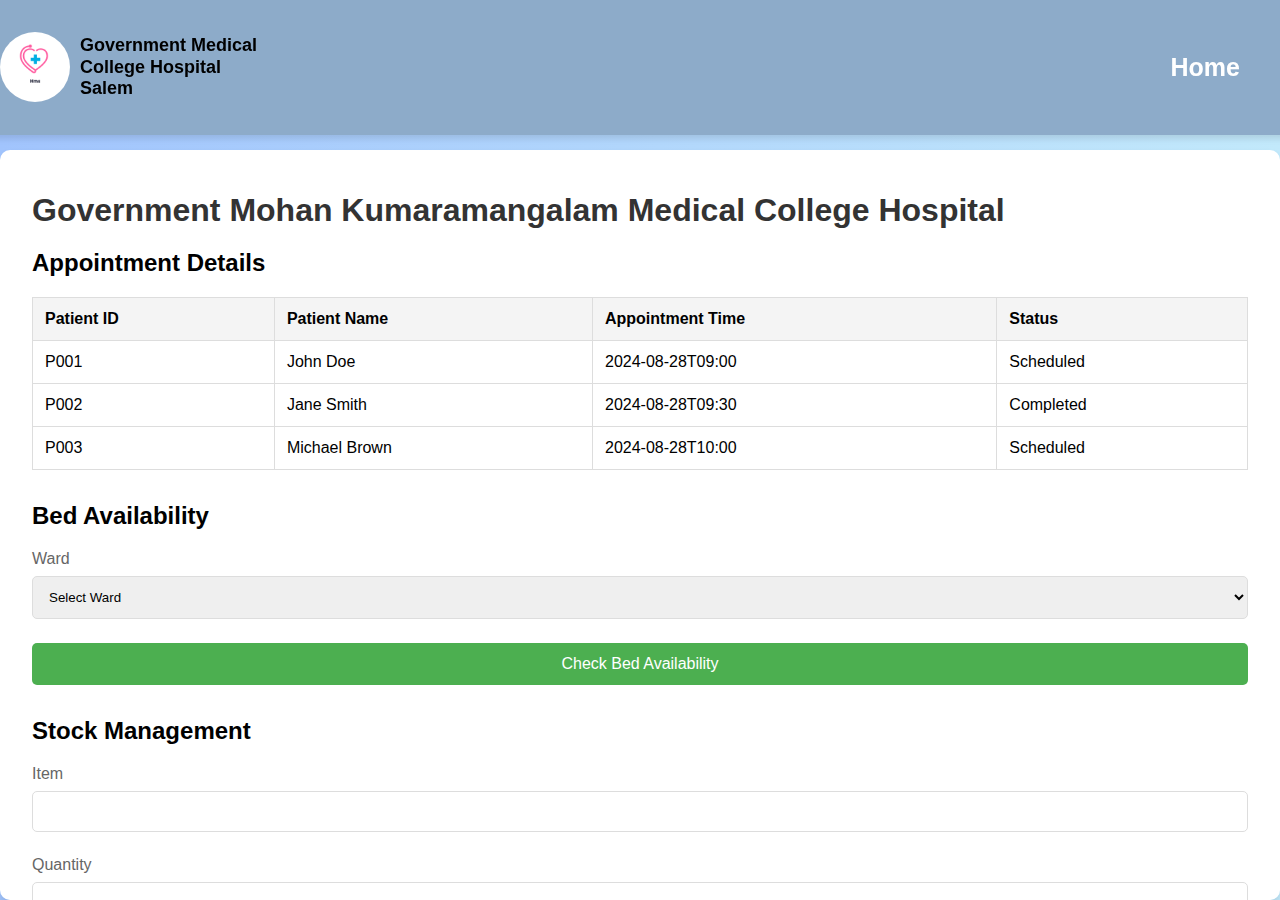
<file: hospital3.html>
<!DOCTYPE html>
<html lang="en">
<head>
    <meta charset="UTF-8">
    <meta name="viewport" content="width=device-width, initial-scale=1.0">
    <title>Government Mohan Kumaramangalam Medical College Hospital</title>
    <style>
        body {
            margin: 0;
            font-family: Arial, sans-serif;
            background: linear-gradient(to right, #a1c4fd, #c2e9fb);
            display: flex;
            flex-direction: column;
            align-items: center;
            height: 100vh;
        }

        .container {
            background: white;
            padding: 2rem;
            margin-top: 150px;
            border-radius: 10px;
            box-shadow: 0 4px 6px rgba(0, 0, 0, 0.1);
            width: 100%;
            max-width: 1500px;
            box-sizing: border-box;
            overflow: auto;
            flex: 1;
        }

        h1 {
            margin-bottom: 1rem;
            color: #333;
            font-size: 2rem;
        }

        .section {
            margin-bottom: 2rem;
        }

        .input-group {
            margin-bottom: 1.5rem;
            text-align: left;
        }

        .input-group label {
            display: block;
            margin-bottom: 0.5rem;
            color: #666;
        }

        .input-group input, .input-group select {
            width: 100%;
            padding: 0.75rem;
            border: 1px solid #ddd;
            border-radius: 5px;
            box-sizing: border-box;
        }

        button {
            background: #4CAF50;
            color: white;
            border: none;
            padding: 0.75rem 1rem;
            border-radius: 5px;
            cursor: pointer;
            transition: background 0.3s;
            width: 100%;
            font-size: 1rem;
        }

        button:hover {
            background: #45a049;
        }

        .alert {
            background: #f8d7da;
            color: #721c24;
            padding: 1rem;
            border-radius: 5px;
            margin-top: 1rem;
            display: none;
        }

        .data-table {
            width: 100%;
            border-collapse: collapse;
            margin-top: 1rem;
        }

        .data-table th, .data-table td {
            border: 1px solid #ddd;
            padding: 0.75rem;
            text-align: left;
        }

        .data-table th {
            background-color: #f4f4f4;
        }

        #conth1 {
            margin-top: 10px;
        }

         /* Header Styles */
         .head {
            background-color: #8dabc9;
            padding: 20px;
            display: flex;
            align-items: center;
            justify-content: space-between;
            color: black;
            width: 100%;
            box-shadow: 0 4px 6px rgba(0, 0, 0, 0.1);
            position: fixed;
            top: 0;
            z-index: 1000;
        }
        .headul{
            margin-right:40px;
        }

        .logo {
            display: flex;
            align-items: center;
        }

        #logo_img {
            width: 70px;
            margin-right: 10px;
            border-radius: 35px;
        }

        #logofont {
            font-size: 18px;
            line-height: 1.2;
        }

        .head_nav ul {
            list-style-type: none;
            font-size: 25px;
            margin: 0;
            padding: 0;
            display: flex;
            gap: 40px;
            justify-content: center;
        }

        .head_nav a {
            color: #fff;
            text-decoration: none;
            font-weight: bold;
        }

        .head_nav a:hover {
            text-decoration: underline;
        }

        .auth-buttons {
            display: none; /* Hide auth buttons */
        }
    </style>
</head>
<body>
    <!-- Header Section -->
    <header class="head">             
        <div class="logo">
            <img src="./assets/logo.png" alt="Health Plus Logo" id="logo_img">
            <h2 id="logofont">Government Medical<br> College Hospital <br>Salem</h2>
        </div>
       
        <nav class="head_nav">
            <ul class="home">
                <li><a href="index.html" class="headul">Home</a></li>
                <!-- <li><a href="aboutus.html" class="headul">About</a></li> -->
                <!-- <li><a href="contact.html" class="headul">Contact</a></li> -->
            </ul>
        </nav>
    </header>

    <div class="container">
        <h1 id="conth1">Government Mohan Kumaramangalam Medical College Hospital</h1>

        <!-- Appointment Details Section -->
        <div class="section" id="appointment-details">
            <h2>Appointment Details</h2>
            <table class="data-table">
                <thead>
                    <tr>
                        <th>Patient ID</th>
                        <th>Patient Name</th>
                        <th>Appointment Time</th>
                        <th>Status</th>
                    </tr>
                </thead>
                <tbody id="appointment-table-body">
                    <!-- Fake Data -->
                    <tr>
                        <td>P001</td>
                        <td>John Doe</td>
                        <td>2024-08-28T09:00</td>
                        <td>Scheduled</td>
                    </tr>
                    <tr>
                        <td>P002</td>
                        <td>Jane Smith</td>
                        <td>2024-08-28T09:30</td>
                        <td>Completed</td>
                    </tr>
                    <tr>
                        <td>P003</td>
                        <td>Michael Brown</td>
                        <td>2024-08-28T10:00</td>
                        <td>Scheduled</td>
                    </tr>
                </tbody>
            </table>
            <div id="appointment-alert" class="alert"></div>
        </div>

        <!-- Bed Availability Section -->
        <div class="section" id="bed-availability">
            <h2>Bed Availability</h2>
            <form id="bedForm">
                <div class="input-group">
                    <label for="ward">Ward</label>
                    <select id="ward" name="ward" required>
                        <option value="">Select Ward</option>
                        <option value="General">General</option>
                        <option value="ICU">ICU</option>
                        <option value="Emergency">Emergency</option>
                    </select>
                </div>
                <button type="submit">Check Bed Availability</button>
            </form>
            <div id="bed-alert" class="alert"></div>
            <table class="data-table" id="bed-table" style="display:none;">
                <thead>
                    <tr>
                        <th>Ward</th>
                        <th>Total Beds</th>
                        <th>Occupied Beds</th>
                        <th>Available Beds</th>
                    </tr>
                </thead>
                <tbody id="bed-table-body">
                    <tr>
                        <td>General</td>
                        <td>30</td>
                        <td>22</td>
                        <td>8</td>
                    </tr>
                    <tr>
                        <td>ICU</td>
                        <td>12</td>
                        <td>8</td>
                        <td>4</td>
                    </tr>
                    <tr>
                        <td>Emergency</td>
                        <td>8</td>
                        <td>5</td>
                        <td>3</td>
                    </tr>
                </tbody>
            </table>
        </div>

        <!-- Stock Management Section -->
        <div class="section" id="stock-management">
            <h2>Stock Management</h2>
            <form id="stockForm">
                <div class="input-group">
                    <label for="stock-item">Item</label>
                    <input type="text" id="stock-item" name="stock-item" required>
                </div>
                <div class="input-group">
                    <label for="stock-quantity">Quantity</label>
                    <input type="number" id="stock-quantity" name="stock-quantity" required>
                </div>
                <button type="submit">Update Stock</button>
            </form>
            <div id="stock-alert" class="alert"></div>
            <table class="data-table" id="stock-table">
                <thead>
                    <tr>
                        <th>Item</th>
                        <th>Quantity</th>
                    </tr>
                </thead>
                <tbody id="stock-table-body">
                    <tr>
                        <td>Bandages</td>
                        <td>150</td>
                    </tr>
                    <tr>
                        <td>Medicines</td>
                        <td>75</td>
                    </tr>
                    <tr>
                        <td>Syringes</td>
                        <td>200</td>
                    </tr>
                </tbody>
            </table>
        </div>
    </div>

   

    <script>
        
        document.getElementById('bedForm').addEventListener('submit', function(event) {
            event.preventDefault();
            const ward = document.getElementById('ward').value;
            const alertBox = document.getElementById('bed-alert');
            const bedTable = document.getElementById('bed-table');
            const bedTableBody = document.getElementById('bed-table-body');
            
            if (ward) {
                alertBox.textContent = `Checking availability for ${ward} ward...`;
                alertBox.style.display = 'block';

                setTimeout(() => {
                    const beds = {
                        General: { total: 30, occupied: 22 },
                        ICU: { total: 12, occupied: 8 },
                        Emergency: { total: 8, occupied: 5 }
                    };
                    const availableBeds = beds[ward].total - beds[ward].occupied;
                    bedTableBody.innerHTML = `
                        <tr>
                            <td>${ward}</td>
                            <td>${beds[ward].total}</td>
                            <td>${beds[ward].occupied}</td>
                            <td>${availableBeds}</td>
                        </tr>
                    `;
                    bedTable.style.display = 'table';
                    alertBox.textContent = `Beds available: ${availableBeds}`;
                }, 1000);
            } else {
                alertBox.textContent = 'Please select a ward.';
                alertBox.style.display = 'block';
            }
        });

       
        document.getElementById('stockForm').addEventListener('submit', function(event) {
            event.preventDefault();
            const stockItem = document.getElementById('stock-item').value;
            const stockQuantity = document.getElementById('stock-quantity').value;
            const alertBox = document.getElementById('stock-alert');
            const stockTableBody = document.getElementById('stock-table-body');

            if (stockItem && stockQuantity) {
                alertBox.textContent = `Stock for ${stockItem} updated successfully!`;
                alertBox.style.display = 'block';

              
                const newRow = document.createElement('tr');
                newRow.innerHTML = `
                    <td>${stockItem}</td>
                    <td>${stockQuantity}</td>
                `;
                stockTableBody.appendChild(newRow);

                
                document.getElementById('stockForm').reset();
            } else {
                alertBox.textContent = 'Please fill in all fields.';
                alertBox.style.display = 'block';
            }
        });
    </script>
</body>
</html>
</file>
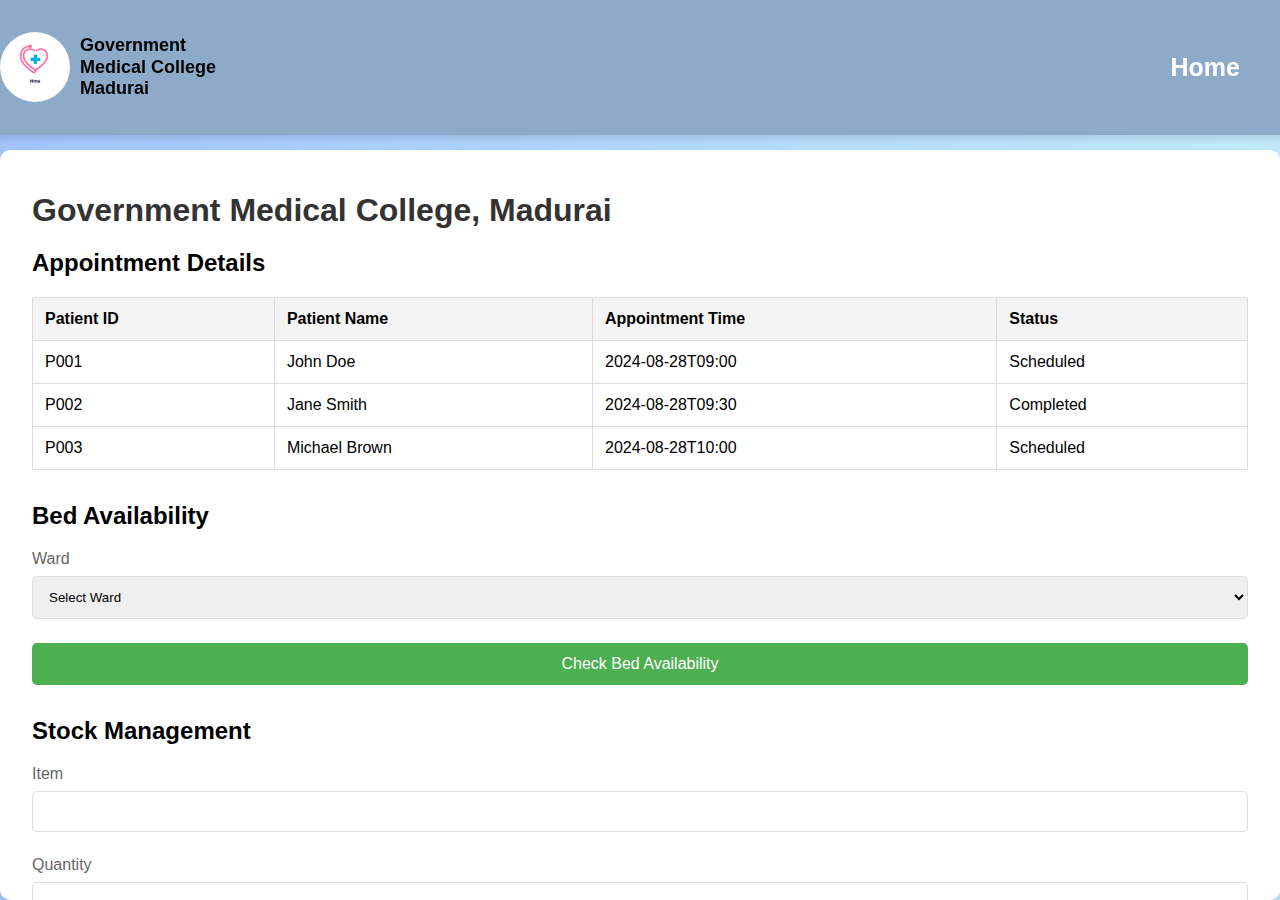
<file: hospital4.html>
<!DOCTYPE html>
<html lang="en">
<head>
    <meta charset="UTF-8">
    <meta name="viewport" content="width=device-width, initial-scale=1.0">
    <title>Government Medical College, Madurai</title>
    <style>
        body {
            margin: 0;
            font-family: Arial, sans-serif;
            background: linear-gradient(to right, #a1c4fd, #c2e9fb);
            display: flex;
            flex-direction: column;
            align-items: center;
            height: 100vh;
        }

        .container {
            background: white;
            padding: 2rem;
            margin-top: 150px;
            border-radius: 10px;
            box-shadow: 0 4px 6px rgba(0, 0, 0, 0.1);
            width: 100%;
            max-width: 1500px;
            box-sizing: border-box;
            overflow: auto;
            flex: 1;
        }

        h1 {
            margin-bottom: 1rem;
            color: #333;
            font-size: 2rem;
        }

        .section {
            margin-bottom: 2rem;
        }

        .input-group {
            margin-bottom: 1.5rem;
            text-align: left;
        }

        .input-group label {
            display: block;
            margin-bottom: 0.5rem;
            color: #666;
        }

        .input-group input, .input-group select {
            width: 100%;
            padding: 0.75rem;
            border: 1px solid #ddd;
            border-radius: 5px;
            box-sizing: border-box;
        }

        button {
            background: #4CAF50;
            color: white;
            border: none;
            padding: 0.75rem 1rem;
            border-radius: 5px;
            cursor: pointer;
            transition: background 0.3s;
            width: 100%;
            font-size: 1rem;
        }

        button:hover {
            background: #45a049;
        }

        .alert {
            background: #f8d7da;
            color: #721c24;
            padding: 1rem;
            border-radius: 5px;
            margin-top: 1rem;
            display: none;
        }

        .data-table {
            width: 100%;
            border-collapse: collapse;
            margin-top: 1rem;
        }

        .data-table th, .data-table td {
            border: 1px solid #ddd;
            padding: 0.75rem;
            text-align: left;
        }

        .data-table th {
            background-color: #f4f4f4;
        }

        #conth1 {
            margin-top: 10px;
        }

         /* Header Styles */
         .head {
            background-color: #8dabc9;
            padding: 20px;
            display: flex;
            align-items: center;
            justify-content: space-between;
            color: black;
            width: 100%;
            box-shadow: 0 4px 6px rgba(0, 0, 0, 0.1);
            position: fixed;
            top: 0;
            z-index: 1000;
        }
        .headul{
            margin-right:40px;
        }

        .logo {
            display: flex;
            align-items: center;
        }

        #logo_img {
            width: 70px;
            margin-right: 10px;
            border-radius: 35px;
        }

        #logofont {
            font-size: 18px;
            line-height: 1.2;
        }

        .head_nav ul {
            list-style-type: none;
            font-size: 25px;
            margin: 0;
            padding: 0;
            display: flex;
            gap: 40px;
            justify-content: center;
        }

        .head_nav a {
            color: #fff;
            text-decoration: none;
            font-weight: bold;
        }

        .head_nav a:hover {
            text-decoration: underline;
        }

        .auth-buttons {
            display: none; /* Hide auth buttons */
        }
    </style>
</head>
<body>
    <!-- Header Section -->
    <header class="head">             
        <div class="logo">
            <img src="./assets/logo.png" alt="Health Plus Logo" id="logo_img">
            <h2 id="logofont">Government<br>Medical College<br>Madurai</h2>
        </div>
       
        <nav class="head_nav">
            <ul class="home">
                <li><a href="index.html" class="headul">Home</a></li>
                <!-- <li><a href="aboutus.html" class="headul">About</a></li> -->
                <!-- <li><a href="contact.html" class="headul">Contact</a></li> -->
            </ul>
        </nav>
    </header>

    <div class="container">
        <h1 id="conth1">Government Medical College, Madurai</h1>

        <!-- Appointment Details Section -->
        <div class="section" id="appointment-details">
            <h2>Appointment Details</h2>
            <table class="data-table">
                <thead>
                    <tr>
                        <th>Patient ID</th>
                        <th>Patient Name</th>
                        <th>Appointment Time</th>
                        <th>Status</th>
                    </tr>
                </thead>
                <tbody id="appointment-table-body">
                    <!-- Fake Data -->
                    <tr>
                        <td>P001</td>
                        <td>John Doe</td>
                        <td>2024-08-28T09:00</td>
                        <td>Scheduled</td>
                    </tr>
                    <tr>
                        <td>P002</td>
                        <td>Jane Smith</td>
                        <td>2024-08-28T09:30</td>
                        <td>Completed</td>
                    </tr>
                    <tr>
                        <td>P003</td>
                        <td>Michael Brown</td>
                        <td>2024-08-28T10:00</td>
                        <td>Scheduled</td>
                    </tr>
                </tbody>
            </table>
            <div id="appointment-alert" class="alert"></div>
        </div>

        <!-- Bed Availability Section -->
        <div class="section" id="bed-availability">
            <h2>Bed Availability</h2>
            <form id="bedForm">
                <div class="input-group">
                    <label for="ward">Ward</label>
                    <select id="ward" name="ward" required>
                        <option value="">Select Ward</option>
                        <option value="General">General</option>
                        <option value="ICU">ICU</option>
                        <option value="Emergency">Emergency</option>
                    </select>
                </div>
                <button type="submit">Check Bed Availability</button>
            </form>
            <div id="bed-alert" class="alert"></div>
            <table class="data-table" id="bed-table" style="display:none;">
                <thead>
                    <tr>
                        <th>Ward</th>
                        <th>Total Beds</th>
                        <th>Occupied Beds</th>
                        <th>Available Beds</th>
                    </tr>
                </thead>
                <tbody id="bed-table-body">
                    <tr>
                        <td>General</td>
                        <td>30</td>
                        <td>22</td>
                        <td>8</td>
                    </tr>
                    <tr>
                        <td>ICU</td>
                        <td>12</td>
                        <td>8</td>
                        <td>4</td>
                    </tr>
                    <tr>
                        <td>Emergency</td>
                        <td>8</td>
                        <td>5</td>
                        <td>3</td>
                    </tr>
                </tbody>
            </table>
        </div>

        <!-- Stock Management Section -->
        <div class="section" id="stock-management">
            <h2>Stock Management</h2>
            <form id="stockForm">
                <div class="input-group">
                    <label for="stock-item">Item</label>
                    <input type="text" id="stock-item" name="stock-item" required>
                </div>
                <div class="input-group">
                    <label for="stock-quantity">Quantity</label>
                    <input type="number" id="stock-quantity" name="stock-quantity" required>
                </div>
                <button type="submit">Update Stock</button>
            </form>
            <div id="stock-alert" class="alert"></div>
            <table class="data-table" id="stock-table">
                <thead>
                    <tr>
                        <th>Item</th>
                        <th>Quantity</th>
                    </tr>
                </thead>
                <tbody id="stock-table-body">
                    <tr>
                        <td>Bandages</td>
                        <td>150</td>
                    </tr>
                    <tr>
                        <td>Medicines</td>
                        <td>75</td>
                    </tr>
                    <tr>
                        <td>Syringes</td>
                        <td>200</td>
                    </tr>
                </tbody>
            </table>
        </div>
    </div>

   

    <script>
        
        document.getElementById('bedForm').addEventListener('submit', function(event) {
            event.preventDefault();
            const ward = document.getElementById('ward').value;
            const alertBox = document.getElementById('bed-alert');
            const bedTable = document.getElementById('bed-table');
            const bedTableBody = document.getElementById('bed-table-body');
            
            if (ward) {
                alertBox.textContent = `Checking availability for ${ward} ward...`;
                alertBox.style.display = 'block';

                setTimeout(() => {
                    const beds = {
                        General: { total: 30, occupied: 22 },
                        ICU: { total: 12, occupied: 8 },
                        Emergency: { total: 8, occupied: 5 }
                    };
                    const availableBeds = beds[ward].total - beds[ward].occupied;
                    bedTableBody.innerHTML = `
                        <tr>
                            <td>${ward}</td>
                            <td>${beds[ward].total}</td>
                            <td>${beds[ward].occupied}</td>
                            <td>${availableBeds}</td>
                        </tr>
                    `;
                    bedTable.style.display = 'table';
                    alertBox.textContent = `Beds available: ${availableBeds}`;
                }, 1000);
            } else {
                alertBox.textContent = 'Please select a ward.';
                alertBox.style.display = 'block';
            }
        });

       
        document.getElementById('stockForm').addEventListener('submit', function(event) {
            event.preventDefault();
            const stockItem = document.getElementById('stock-item').value;
            const stockQuantity = document.getElementById('stock-quantity').value;
            const alertBox = document.getElementById('stock-alert');
            const stockTableBody = document.getElementById('stock-table-body');

            if (stockItem && stockQuantity) {
                alertBox.textContent = `Stock for ${stockItem} updated successfully!`;
                alertBox.style.display = 'block';

              
                const newRow = document.createElement('tr');
                newRow.innerHTML = `
                    <td>${stockItem}</td>
                    <td>${stockQuantity}</td>
                `;
                stockTableBody.appendChild(newRow);

                
                document.getElementById('stockForm').reset();
            } else {
                alertBox.textContent = 'Please fill in all fields.';
                alertBox.style.display = 'block';
            }
        });
    </script>
</body>
</html>
</file>
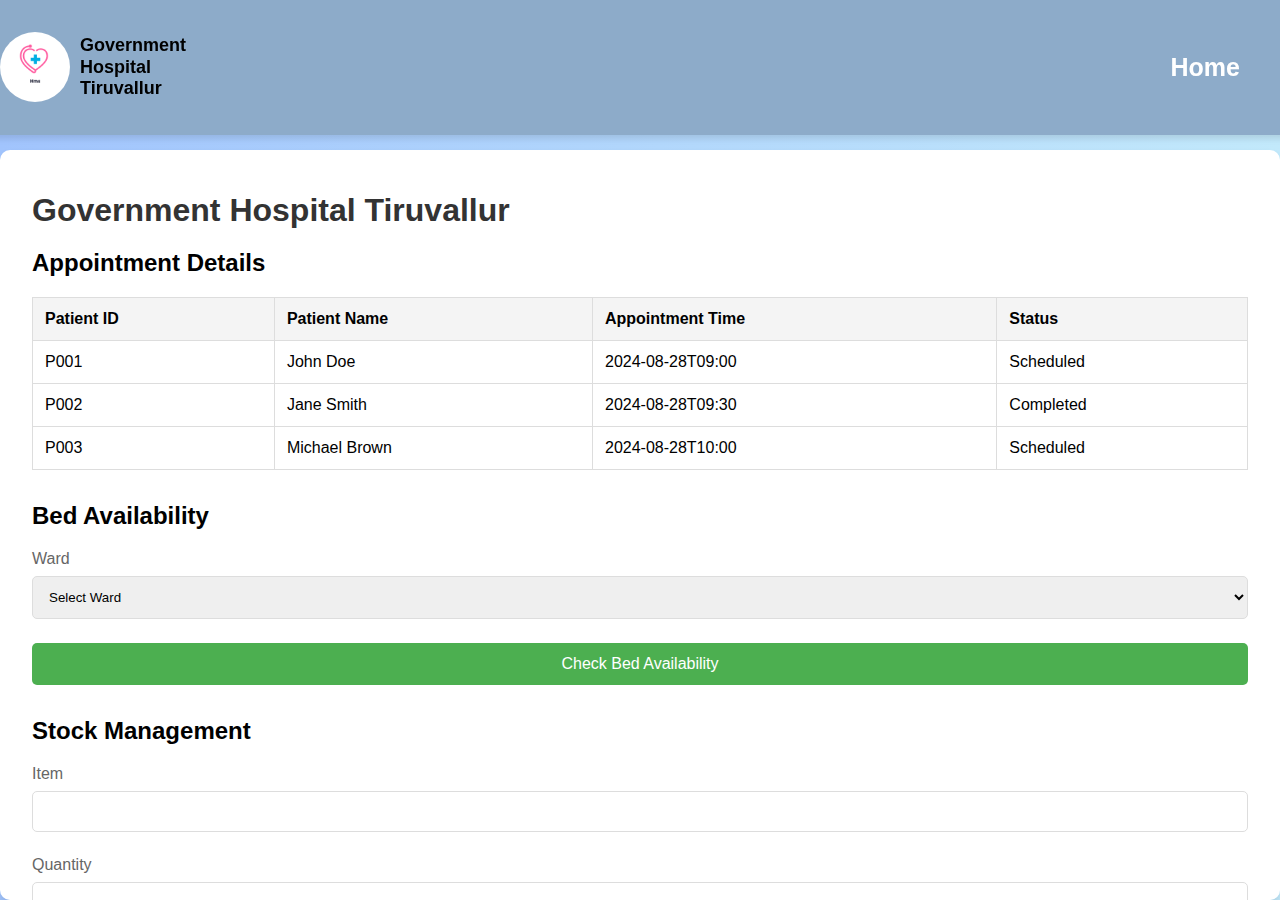
<file: hospital5.html>
<!DOCTYPE html>
<html lang="en">
<head>
    <meta charset="UTF-8">
    <meta name="viewport" content="width=device-width, initial-scale=1.0">
    <title>Government Hospital Tiruvallur</title>
    <style>
        body {
            margin: 0;
            font-family: Arial, sans-serif;
            background: linear-gradient(to right, #a1c4fd, #c2e9fb);
            display: flex;
            flex-direction: column;
            align-items: center;
            height: 100vh;
        }

        .container {
            background: white;
            padding: 2rem;
            margin-top: 150px;
            border-radius: 10px;
            box-shadow: 0 4px 6px rgba(0, 0, 0, 0.1);
            width: 100%;
            max-width: 1500px;
            box-sizing: border-box;
            overflow: auto;
            flex: 1;
        }

        h1 {
            margin-bottom: 1rem;
            color: #333;
            font-size: 2rem;
        }

        .section {
            margin-bottom: 2rem;
        }

        .input-group {
            margin-bottom: 1.5rem;
            text-align: left;
        }

        .input-group label {
            display: block;
            margin-bottom: 0.5rem;
            color: #666;
        }

        .input-group input, .input-group select {
            width: 100%;
            padding: 0.75rem;
            border: 1px solid #ddd;
            border-radius: 5px;
            box-sizing: border-box;
        }

        button {
            background: #4CAF50;
            color: white;
            border: none;
            padding: 0.75rem 1rem;
            border-radius: 5px;
            cursor: pointer;
            transition: background 0.3s;
            width: 100%;
            font-size: 1rem;
        }

        button:hover {
            background: #45a049;
        }

        .alert {
            background: #f8d7da;
            color: #721c24;
            padding: 1rem;
            border-radius: 5px;
            margin-top: 1rem;
            display: none;
        }

        .data-table {
            width: 100%;
            border-collapse: collapse;
            margin-top: 1rem;
        }

        .data-table th, .data-table td {
            border: 1px solid #ddd;
            padding: 0.75rem;
            text-align: left;
        }

        .data-table th {
            background-color: #f4f4f4;
        }

        #conth1 {
            margin-top: 10px;
        }

         /* Header Styles */
         .head {
            background-color: #8dabc9;
            padding: 20px;
            display: flex;
            align-items: center;
            justify-content: space-between;
            color: black;
            width: 100%;
            box-shadow: 0 4px 6px rgba(0, 0, 0, 0.1);
            position: fixed;
            top: 0;
            z-index: 1000;
        }
        .headul{
            margin-right:40px;
        }

        .logo {
            display: flex;
            align-items: center;
        }

        #logo_img {
            width: 70px;
            margin-right: 10px;
            border-radius: 35px;
        }

        #logofont {
            font-size: 18px;
            line-height: 1.2;
        }

        .head_nav ul {
            list-style-type: none;
            font-size: 25px;
            margin: 0;
            padding: 0;
            display: flex;
            gap: 40px;
            justify-content: center;
        }

        .head_nav a {
            color: #fff;
            text-decoration: none;
            font-weight: bold;
        }

        .head_nav a:hover {
            text-decoration: underline;
        }

        .auth-buttons {
            display: none; /* Hide auth buttons */
        }
    </style>
</head>
<body>
    <!-- Header Section -->
    <header class="head">             
        <div class="logo">
            <img src="./assets/logo.png" alt="Health Plus Logo" id="logo_img">
            <h2 id="logofont">Government<br>Hospital<br>Tiruvallur</h2>
        </div>
       
        <nav class="head_nav">
            <ul class="home">
                <li><a href="index.html" class="headul">Home</a></li>
                <!-- <li><a href="aboutus.html" class="headul">About</a></li> -->
                <!-- <li><a href="contact.html" class="headul">Contact</a></li> -->
            </ul>
        </nav>
    </header>

    <div class="container">
        <h1 id="conth1">Government Hospital Tiruvallur</h1>

        <!-- Appointment Details Section -->
        <div class="section" id="appointment-details">
            <h2>Appointment Details</h2>
            <table class="data-table">
                <thead>
                    <tr>
                        <th>Patient ID</th>
                        <th>Patient Name</th>
                        <th>Appointment Time</th>
                        <th>Status</th>
                    </tr>
                </thead>
                <tbody id="appointment-table-body">
                    <!-- Fake Data -->
                    <tr>
                        <td>P001</td>
                        <td>John Doe</td>
                        <td>2024-08-28T09:00</td>
                        <td>Scheduled</td>
                    </tr>
                    <tr>
                        <td>P002</td>
                        <td>Jane Smith</td>
                        <td>2024-08-28T09:30</td>
                        <td>Completed</td>
                    </tr>
                    <tr>
                        <td>P003</td>
                        <td>Michael Brown</td>
                        <td>2024-08-28T10:00</td>
                        <td>Scheduled</td>
                    </tr>
                </tbody>
            </table>
            <div id="appointment-alert" class="alert"></div>
        </div>

        <!-- Bed Availability Section -->
        <div class="section" id="bed-availability">
            <h2>Bed Availability</h2>
            <form id="bedForm">
                <div class="input-group">
                    <label for="ward">Ward</label>
                    <select id="ward" name="ward" required>
                        <option value="">Select Ward</option>
                        <option value="General">General</option>
                        <option value="ICU">ICU</option>
                        <option value="Emergency">Emergency</option>
                    </select>
                </div>
                <button type="submit">Check Bed Availability</button>
            </form>
            <div id="bed-alert" class="alert"></div>
            <table class="data-table" id="bed-table" style="display:none;">
                <thead>
                    <tr>
                        <th>Ward</th>
                        <th>Total Beds</th>
                        <th>Occupied Beds</th>
                        <th>Available Beds</th>
                    </tr>
                </thead>
                <tbody id="bed-table-body">
                    <tr>
                        <td>General</td>
                        <td>30</td>
                        <td>22</td>
                        <td>8</td>
                    </tr>
                    <tr>
                        <td>ICU</td>
                        <td>12</td>
                        <td>8</td>
                        <td>4</td>
                    </tr>
                    <tr>
                        <td>Emergency</td>
                        <td>8</td>
                        <td>5</td>
                        <td>3</td>
                    </tr>
                </tbody>
            </table>
        </div>

        <!-- Stock Management Section -->
        <div class="section" id="stock-management">
            <h2>Stock Management</h2>
            <form id="stockForm">
                <div class="input-group">
                    <label for="stock-item">Item</label>
                    <input type="text" id="stock-item" name="stock-item" required>
                </div>
                <div class="input-group">
                    <label for="stock-quantity">Quantity</label>
                    <input type="number" id="stock-quantity" name="stock-quantity" required>
                </div>
                <button type="submit">Update Stock</button>
            </form>
            <div id="stock-alert" class="alert"></div>
            <table class="data-table" id="stock-table">
                <thead>
                    <tr>
                        <th>Item</th>
                        <th>Quantity</th>
                    </tr>
                </thead>
                <tbody id="stock-table-body">
                    <tr>
                        <td>Bandages</td>
                        <td>150</td>
                    </tr>
                    <tr>
                        <td>Medicines</td>
                        <td>75</td>
                    </tr>
                    <tr>
                        <td>Syringes</td>
                        <td>200</td>
                    </tr>
                </tbody>
            </table>
        </div>
    </div>

   

    <script>
        
        document.getElementById('bedForm').addEventListener('submit', function(event) {
            event.preventDefault();
            const ward = document.getElementById('ward').value;
            const alertBox = document.getElementById('bed-alert');
            const bedTable = document.getElementById('bed-table');
            const bedTableBody = document.getElementById('bed-table-body');
            
            if (ward) {
                alertBox.textContent = `Checking availability for ${ward} ward...`;
                alertBox.style.display = 'block';

                setTimeout(() => {
                    const beds = {
                        General: { total: 30, occupied: 22 },
                        ICU: { total: 12, occupied: 8 },
                        Emergency: { total: 8, occupied: 5 }
                    };
                    const availableBeds = beds[ward].total - beds[ward].occupied;
                    bedTableBody.innerHTML = `
                        <tr>
                            <td>${ward}</td>
                            <td>${beds[ward].total}</td>
                            <td>${beds[ward].occupied}</td>
                            <td>${availableBeds}</td>
                        </tr>
                    `;
                    bedTable.style.display = 'table';
                    alertBox.textContent = `Beds available: ${availableBeds}`;
                }, 1000);
            } else {
                alertBox.textContent = 'Please select a ward.';
                alertBox.style.display = 'block';
            }
        });

       
        document.getElementById('stockForm').addEventListener('submit', function(event) {
            event.preventDefault();
            const stockItem = document.getElementById('stock-item').value;
            const stockQuantity = document.getElementById('stock-quantity').value;
            const alertBox = document.getElementById('stock-alert');
            const stockTableBody = document.getElementById('stock-table-body');

            if (stockItem && stockQuantity) {
                alertBox.textContent = `Stock for ${stockItem} updated successfully!`;
                alertBox.style.display = 'block';

              
                const newRow = document.createElement('tr');
                newRow.innerHTML = `
                    <td>${stockItem}</td>
                    <td>${stockQuantity}</td>
                `;
                stockTableBody.appendChild(newRow);

                
                document.getElementById('stockForm').reset();
            } else {
                alertBox.textContent = 'Please fill in all fields.';
                alertBox.style.display = 'block';
            }
        });
    </script>
</body>
</html>
</file>
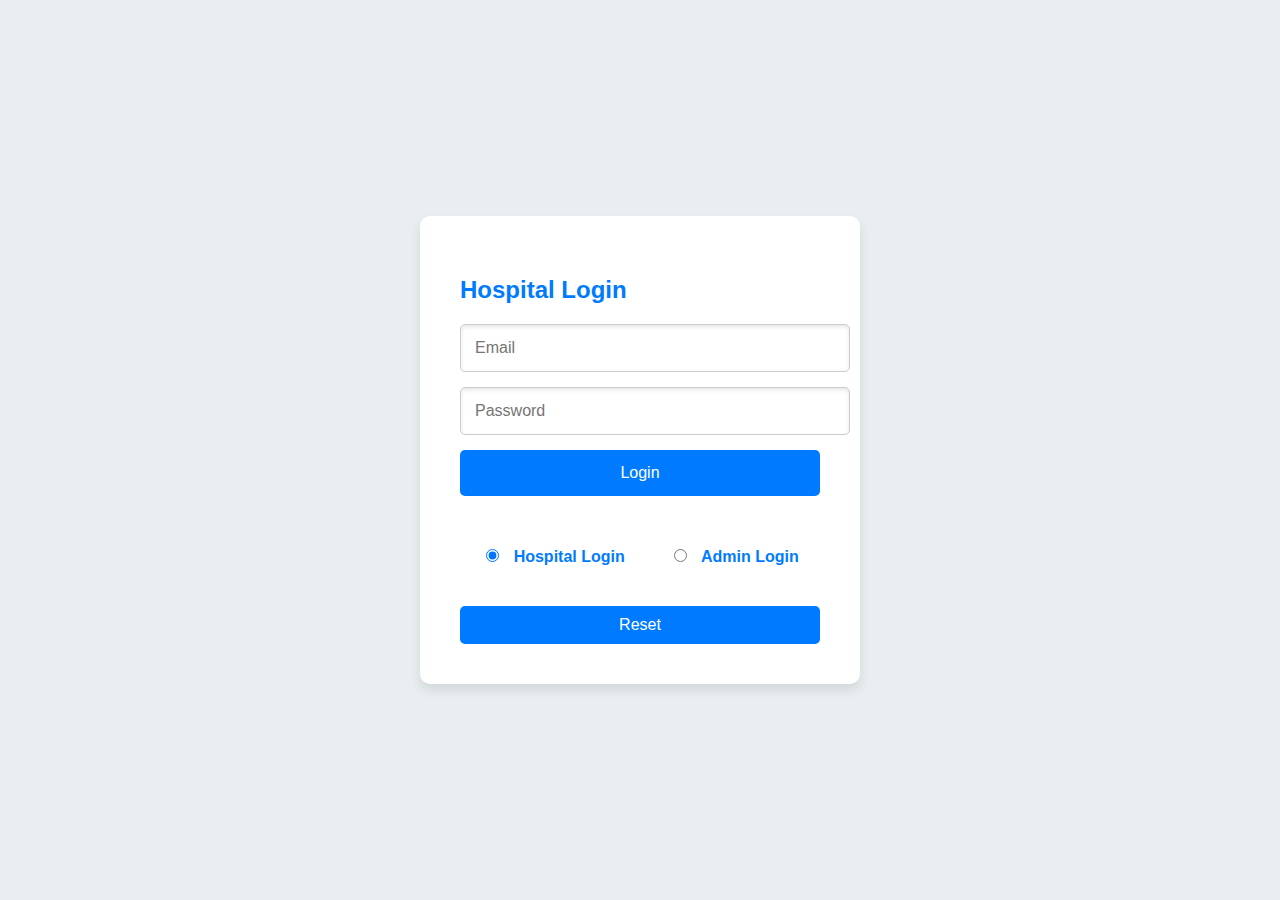
<file: login.html>
<!DOCTYPE html>
<html lang="en">
<head>
    <meta charset="UTF-8">
    <meta http-equiv="X-UA-Compatible" content="IE=edge">
    <meta name="viewport" content="width=device-width, initial-scale=1.0">
    <title>Login - Health Plus</title>
    <style>
        /* Your existing CSS styles */
        body {
            display: flex;
            flex-direction: column;
            justify-content: center;
            align-items: center;
            height: 100vh;
            background-color: #e9eff1;
            margin: 0;
            font-family: Arial, sans-serif;
            color: #333;
        }

        .container {
            display: flex;
            flex-direction: column;
            gap: 20px;
            width: 360px;
            background-color: #ffffff;
            padding: 40px;
            border-radius: 10px;
            box-shadow: 0 6px 12px rgba(0, 0, 0, 0.1);
            position: relative;
        }

        .login-box {
            display: none; /* Hide both forms initially */
        }

        .login-box.active {
            display: block; /* Show the selected form */
        }

        .login-box h2 {
            margin-bottom: 20px;
            color: #007bff;
            font-size: 24px;
        }

        .login-box input {
            width: 100%;
            padding: 14px;
            margin-bottom: 15px;
            border: 1px solid #ccc;
            border-radius: 5px;
            box-shadow: inset 0 2px 4px rgba(0, 0, 0, 0.1);
            font-size: 16px;
        }

        .login-box button {
            width: 100%;
            padding: 14px;
            background-color: #007bff;
            color: white;
            border: none;
            border-radius: 5px;
            cursor: pointer;
            font-size: 16px;
            transition: background-color 0.3s, box-shadow 0.3s;
        }

        .login-box button:hover {
            background-color: #0056b3;
            box-shadow: 0 4px 6px rgba(0, 0, 0, 0.1);
        }

        .switch-container {
            margin-top: 30px; /* Space between login boxes and radio buttons */
            text-align: center;
        }

        .switch-container label {
            margin: 0 20px;
            font-weight: bold;
            color: #007bff;
            display: inline-block;
            cursor: pointer;
        }

        .switch-container input[type="radio"] {
            margin-right: 10px;
        }

        .reset-button {
            margin-top: 20px; /* Space between login forms and Reset button */
            padding: 10px 20px;
            background-color: #007bff; /* Blue color for the reset button */
            color: white;
            border: none;
            border-radius: 5px;
            cursor: pointer;
            font-size: 16px;
            transition: background-color 0.3s, box-shadow 0.3s;
        }

        .reset-button:hover {
            background-color: #0056b3;
            box-shadow: 0 4px 6px rgba(0, 0, 0, 0.1);
        }
    </style>
    <script src="login.js" defer></script>
</head>
<body>

    <div class="container">
        <!-- Hospital Login Box -->
        <div class="login-box hospital active">
            <h2>Hospital Login</h2>
            <form id="login-form">
                <input type="email" name="email" placeholder="Email" required>
                <input type="password" name="password" placeholder="Password" required>
                <button type="submit">Login</button>
            </form>
        </div>

        <!-- Admin Login Box -->
        <div class="login-box admin">
            <h2>Admin Login</h2>
            <form id="admin-form" action="admin.html" method="get">
                <input type="email" name="email" placeholder="Admin Email" required>
                <input type="password" name="password" placeholder="Admin Password" required>
                <button type="submit">Login</button>
            </form>
        </div>
        <!-- Radio Buttons for Switching Forms -->
        <div class="switch-container">
            <label>
                <input type="radio" name="login-type" value="hospital" checked>
                Hospital Login
            </label>
            <label>
                <input type="radio" name="login-type" value="admin">
                Admin Login
            </label>
        </div>

        <!-- Reset Button -->
        <button class="reset-button" onclick="resetForm()">Reset</button>
    </div>

</body>
</html>
</file>
